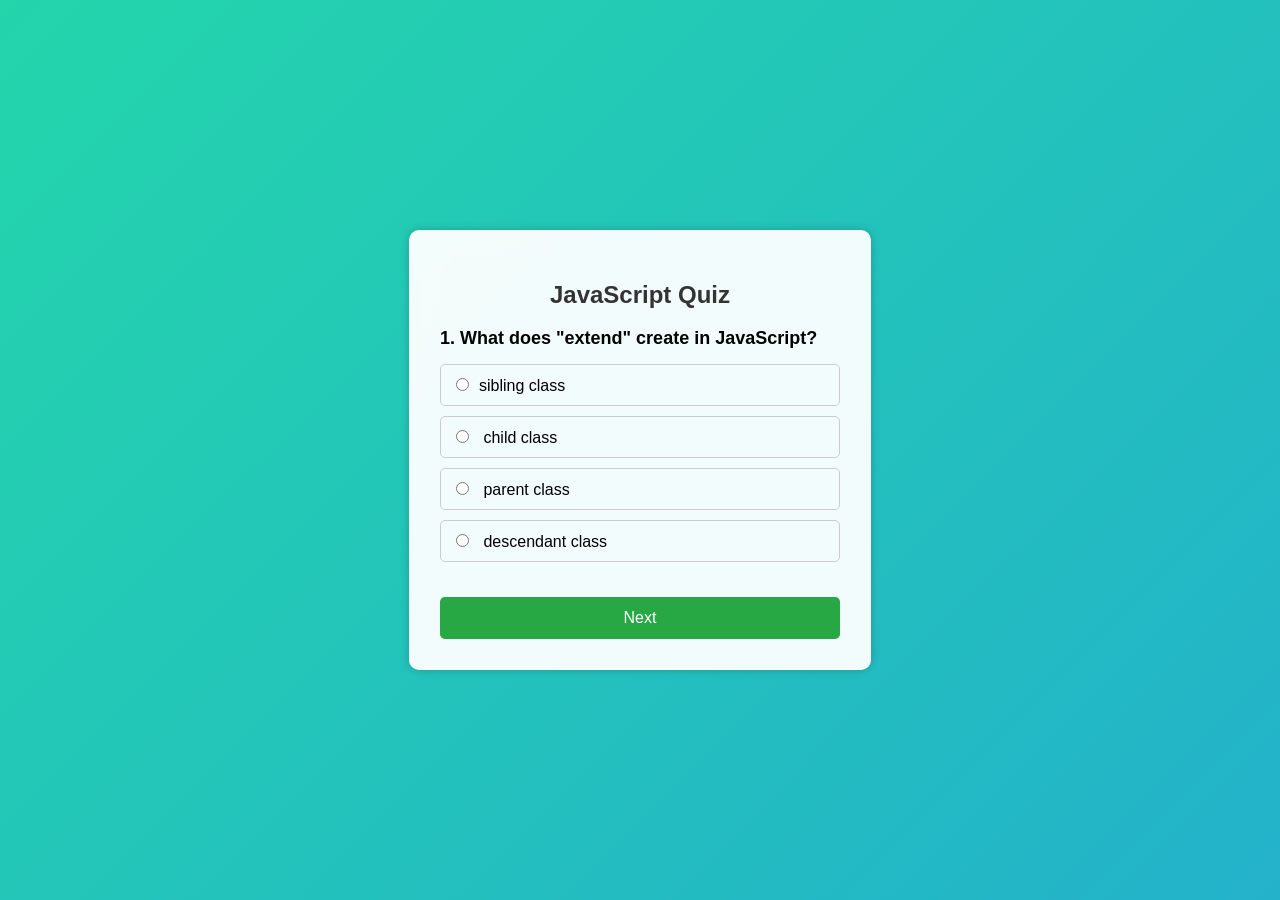
<file: index.html>
<!DOCTYPE html>
<html lang="en">
<head>
<meta charset="UTF-8">
<meta name="viewport" content="width=device-width, initial-scale=1.0">
<title>Quiz App for final javascript quiz</title>

<style>
/* Beautiful animated gradient background */
body {
    font-family: Arial, sans-serif;
    background: linear-gradient(-45deg, #ee7752, #e73c7e, #23a6d5, #23d5ab);
    background-size: 400% 400%;
    animation: gradient 15s ease infinite;
    display: flex;
    justify-content: center;
    align-items: center;
    min-height: 100vh;
    margin: 0;
}

@keyframes gradient {
    0% {
        background-position: 0% 50%;
    }
    50% {
        background-position: 100% 50%;
    }
    100% {
        background-position: 0% 50%;
    }
}

.container {
    background: white;
    padding: 30px;
    border-radius: 10px;
    width: 400px;
    box-shadow: 0 0 10px rgba(0,0,0,0.2);
    /* Glassmorphism effect */
    backdrop-filter: blur(10px);
    background: rgba(255, 255, 255, 0.95);
    border: 1px solid rgba(255, 255, 255, 0.3);
}

h2 {
    text-align: center;
    color: #333;
}

.question {
    display: none;
    margin-bottom: 20px;
}

.question.active {
    display: block;
}

.question h3 {
    font-size: 18px;
    margin-bottom: 15px;
}

label {
    display: block;
    margin: 10px 0;
    padding: 10px;
    border: 1px solid #ccc;
    border-radius: 5px;
    cursor: pointer;
    transition: background 0.3s;
}

label:hover {
    background: #f9f9f9;
}

label input {
    margin-right: 10px;
}

label.selected {
    background: #e6f2ff;
    border-color: #007bff;
}

button {
    width: 100%;
    padding: 12px;
    background-color: #28a745;
    color: white;
    border: none;
    border-radius: 5px;
    font-size: 16px;
    cursor: pointer;
    margin-top: 15px;
}

button:hover {
    background-color: #218838;
}

.result {
    display: none;
    text-align: center;
}

.result h3 {
    color: #28a745;
}

#score {
    font-size: 24px;
    font-weight: bold;
    color: #007bff;
}
</style>
</head>
<body>

<div class="container">
    <h2>JavaScript Quiz</h2>
    
    <form id="quizForm">
        <!-- Question 1 -->
        <div class="question active" id="q1">
            <h3>1. What does "extend" create in JavaScript?</h3>
            <label onclick="selectOption(this)">
                <input type="radio" name="q1" value="a">sibling class
            </label>
            <label onclick="selectOption(this)">
                <input type="radio" name="q1" value="b"> child class
            </label>
            <label onclick="selectOption(this)">
                <input type="radio" name="q1" value="c"> parent class
            </label>
            <label onclick="selectOption(this)">
                <input type="radio" name="q1" value="d"> descendant class
            </label>
        </div>

        <!-- Question 2 -->
        <div class="question" id="q2">
            <h3>2. What is the Set method?</h3>
            <label onclick="selectOption(this)">
                <input type="radio" name="q2" value="a">remove duplicate values from an array
            </label>
            <label onclick="selectOption(this)">
                <input type="radio" name="q2" value="b"> sort an array in ascending order
            </label>
            <label onclick="selectOption(this)">
                <input type="radio" name="q2" value="c"> store unique values of any type, whether primitive values or object references
            </label>
            <label onclick="selectOption(this)">
                <input type="radio" name="q2" value="d"> create new array
            </label>
        </div>

        <!-- Question 3 -->
        <div class="question" id="q3">
            <h3>3. What is JavaScript call?</h3>
            <label onclick="selectOption(this)">
                <input type="radio" name="q3" value="a"> single-threaded language
            </label>
            <label onclick="selectOption(this)">
                <input type="radio" name="q3" value="b"> multi-threaded language
            </label>
            <label onclick="selectOption(this)">
                <input type="radio" name="q3" value="c"> synchronous language
            </label>
            <label onclick="selectOption(this)">
                <input type="radio" name="q3" value="d"> asynchronous language
            </label>
        </div>

        <!-- Question 4 -->
        <div class="question" id="q4">
            <h3>4. What does array.every() return?</h3>
            <label onclick="selectOption(this)">
                <input type="radio" name="q4" value="a"> whether at least one element in the array passes the test implemented by the provided function
            </label>
            <label onclick="selectOption(this)">
                <input type="radio" name="q4" value="b"> whether all elements in the array pass the test implemented by the provided function
            </label>
            <label onclick="selectOption(this)">
                <input type="radio" name="q4" value="c"> the first element in the array that satisfies the provided testing function
            </label>
            <label onclick="selectOption(this)">
                <input type="radio" name="q4" value="d"> a new array with all elements that pass the test implemented by the provided function
            </label>
        </div>

        <!-- Question 5 -->
        <div class="question" id="q5">
            <h3>5. What is Temporal dead zone?</h3>
            <label onclick="selectOption(this)">
                <input type="radio" name="q5" value="a"> a behavior in JavaScript where variables declared with let and const are not accessible before they are initialized
            </label>
            <label onclick="selectOption(this)">
                <input type="radio" name="q5" value="b"> a feature that allows variables to be hoisted to the top of their scope
            </label>
            <label onclick="selectOption(this)">
                <input type="radio" name="q5" value="c"> a period during which variables declared with var are not accessible before they are initialized
            </label>
            <label onclick="selectOption(this)">
                <input type="radio" name="q5" value="d"> a concept that describes the scope of variables in JavaScript
            </label>
        </div>
        
        <!-- Question 6 -->
        <div class="question" id="q6">
            <h3>6. What is the purpose of the 'this' keyword in JavaScript?</h3>
            <label onclick="selectOption(this)">
                <input type="radio" name="q6" value="a"> It refers to the global object
            </label>
            <label onclick="selectOption(this)">
                <input type="radio" name="q6" value="b"> It refers to the object that owns the function
            </label>
            <label onclick="selectOption(this)">
                <input type="radio" name="q6" value="c"> It refers to the array that the function is called on
            </label>
            <label onclick="selectOption(this)">
                <input type="radio" name="q6" value="d"> It refers to the function itself
            </label>
        </div>
        
        <!-- Question 7 -->
        <div class="question" id="q7">
            <h3>7. What is a Higher-order function?</h3>
            <label onclick="selectOption(this)">
                <input type="radio" name="q7" value="a"> a function that takes another function as an argument or returns a function as its result
            </label>
            <label onclick="selectOption(this)">
                <input type="radio" name="q7" value="b"> makes it possible to treat functions as first-class citizens
            </label>
            <label onclick="selectOption(this)">
                <input type="radio" name="q7" value="c"> a function that takes another function as an argument
            </label>
            <label onclick="selectOption(this)">
                <input type="radio" name="q7" value="d"> a function that returns a function as its result
            </label>
        </div>
        
        <!-- Question 8 -->
        <div class="question" id="q8">
            <h3>8. What has higher priority in JavaScript?</h3>
            <label onclick="selectOption(this)">
                <input type="radio" name="q8" value="a"> function declaration
            </label>
            <label onclick="selectOption(this)">
                <input type="radio" name="q8" value="b"> macro task queue
            </label>
            <label onclick="selectOption(this)">
                <input type="radio" name="q8" value="c"> microtask queue
            </label>
            <label onclick="selectOption(this)">
                <input type="radio" name="q8" value="d"> callback queue
            </label>
        </div>
        
        <!-- Question 9 -->
        <div class="question" id="q9">
            <h3>9. What is NaN === NaN?</h3>
            <label onclick="selectOption(this)">
                <input type="radio" name="q9" value="a"> false
            </label>
            <label onclick="selectOption(this)">
                <input type="radio" name="q9" value="b"> true
            </label>
            <label onclick="selectOption(this)">
                <input type="radio" name="q9" value="c"> NaN is not equal to itself, so the expression evaluates to false
            </label>
            <label onclick="selectOption(this)">
                <input type="radio" name="q9" value="d"> NaN is equal to itself, so the expression evaluates to true
            </label>
        </div>
        
        <!-- Question 10 -->
        <div class="question" id="q10">
            <h3>10. What is the purpose of 'use strict' directive?</h3>
            <label onclick="selectOption(this)">
                <input type="radio" name="q10" value="a"> It enables strict mode, which helps catch common coding mistakes
            </label>
            <label onclick="selectOption(this)">
                <input type="radio" name="q10" value="b"> It allows the use of undeclared variables
            </label>
            <label onclick="selectOption(this)">
                <input type="radio" name="q10" value="c"> It enables a more lenient parsing of JavaScript code
            </label>
            <label onclick="selectOption(this)">
                <input type="radio" name="q10" value="d"> It allows the use of reserved keywords as variable names
            </label>
        </div>
        
        <!-- Question 11 -->
        <div class="question" id="q11">
            <h3>11. What is a closure in JavaScript?</h3>
            <label onclick="selectOption(this)">
                <input type="radio" name="q11" value="a"> A function that has no access to variables
            </label>
            <label onclick="selectOption(this)">
                <input type="radio" name="q11" value="b"> A function that remembers variables from its parent scope
            </label>
            <label onclick="selectOption(this)">
                <input type="radio" name="q11" value="c"> A type of loop in JavaScript
            </label>
            <label onclick="selectOption(this)">
                <input type="radio" name="q11" value="d"> A method to create classes
            </label>
        </div>

        <!-- Question 12 -->
        <div class="question" id="q12">
            <h3>12. What does Promise.resolve() do?</h3>
            <label onclick="selectOption(this)">
                <input type="radio" name="q12" value="a"> Creates a promise that rejects immediately
            </label>
            <label onclick="selectOption(this)">
                <input type="radio" name="q12" value="b"> Creates a promise that resolves successfully with a given value
            </label>
            <label onclick="selectOption(this)">
                <input type="radio" name="q12" value="c"> Cancels a promise
            </label>
            <label onclick="selectOption(this)">
                <input type="radio" name="q12" value="d"> Converts a string to a promise
            </label>
        </div>

        <!-- Question 13 -->
        <div class="question" id="q13">
            <h3>13. What is the difference between == and ===?</h3>
            <label onclick="selectOption(this)">
                <input type="radio" name="q13" value="a"> == checks only type, === checks only value
            </label>
            <label onclick="selectOption(this)">
                <input type="radio" name="q13" value="b"> == performs type coercion, === checks both type and value strictly
            </label>
            <label onclick="selectOption(this)">
                <input type="radio" name="q13" value="c"> There is no difference
            </label>
            <label onclick="selectOption(this)">
                <input type="radio" name="q13" value="d"> === is older than ==
            </label>
        </div>

        <!-- Question 14 -->
        <div class="question" id="q14">
            <h3>14. What is async/await used for?</h3>
            <label onclick="selectOption(this)">
                <input type="radio" name="q14" value="a"> Creating synchronous code only
            </label>
            <label onclick="selectOption(this)">
                <input type="radio" name="q14" value="b"> Writing asynchronous code that looks synchronous
            </label>
            <label onclick="selectOption(this)">
                <input type="radio" name="q14" value="c"> Defining class methods
            </label>
            <label onclick="selectOption(this)">
                <input type="radio" name="q14" value="d"> Handling CSS animations
            </label>
        </div>

        <!-- Question 15 -->
        <div class="question" id="q15">
            <h3>15. What does the spread operator (...) do?</h3>
            <label onclick="selectOption(this)">
                <input type="radio" name="q15" value="a"> Concatenates strings only
            </label>
            <label onclick="selectOption(this)">
                <input type="radio" name="q15" value="b"> Copies elements from arrays or properties from objects
            </label>
            <label onclick="selectOption(this)">
                <input type="radio" name="q15" value="c"> Deletes array elements
            </label>
            <label onclick="selectOption(this)">
                <input type="radio" name="q15" value="d"> Creates a new function
            </label>
        </div>

        <!-- Question 16 -->
        <div class="question" id="q16">
            <h3>16. What is hoisting in JavaScript?</h3>
            <label onclick="selectOption(this)">
                <input type="radio" name="q16" value="a"> Moving variable and function declarations to the top of their scope
            </label>
            <label onclick="selectOption(this)">
                <input type="radio" name="q16" value="b"> A method to sort arrays
            </label>
            <label onclick="selectOption(this)">
                <input type="radio" name="q16" value="c"> Creating CSS layouts
            </label>
            <label onclick="selectOption(this)">
                <input type="radio" name="q16" value="d"> Deleting variables from memory
            </label>
        </div>

        <!-- Question 17 -->
        <div class="question" id="q17">
            <h3>17. What is the purpose of map() method?</h3>
            <label onclick="selectOption(this)">
                <input type="radio" name="q17" value="a"> Filters array elements
            </label>
            <label onclick="selectOption(this)">
                <input type="radio" name="q17" value="b"> Creates a new array by transforming each element
            </label>
            <label onclick="selectOption(this)">
                <input type="radio" name="q17" value="c"> Reduces array to a single value
            </label>
            <label onclick="selectOption(this)">
                <input type="radio" name="q17" value="d"> Sorts an array
            </label>
        </div>
        <!-- Question 18 -->
        <div class="question" id="q18">
            <h3>18. What is the event loop in JavaScript?</h3>
            <label onclick="selectOption(this)">
                <input type="radio" name="q18" value="a"> A loop that runs CSS animations
            </label>
            <label onclick="selectOption(this)">
                <input type="radio" name="q18" value="b"> Mechanism that handles asynchronous callbacks
            </label>
            <label onclick="selectOption(this)">
                <input type="radio" name="q18" value="c"> A type of for loop
            </label>
            <label onclick="selectOption(this)">
                <input type="radio" name="q18" value="d"> Database query mechanism
            </label>
        </div>

        <!-- Question 19 -->
        <div class="question" id="q19">
            <h3>19. What does destructuring allow you to do?</h3>
            <label onclick="selectOption(this)">
                <input type="radio" name="q19" value="a"> Delete objects from memory
            </label>
            <label onclick="selectOption(this)">
                <input type="radio" name="q19" value="b"> Extract values from arrays/objects into variables easily
            </label>
            <label onclick="selectOption(this)">
                <input type="radio" name="q19" value="c"> Create infinite loops
            </label>
            <label onclick="selectOption(this)">
                <input type="radio" name="q19" value="d"> Hide CSS elements
            </label>
        </div>

        <!-- Question 20 -->
        <div class="question" id="q20">
            <h3>20. What is the rest operator (...) in function parameters?</h3>
            <label onclick="selectOption(this)">
                <input type="radio" name="q20" value="a"> Collects multiple arguments into an array
            </label>
            <label onclick="selectOption(this)">
                <input type="radio" name="q20" value="b"> Deletes function parameters
            </label>
            <label onclick="selectOption(this)">
                <input type="radio" name="q20" value="c"> Makes a function return multiple values
            </label>
            <label onclick="selectOption(this)">
                <input type="radio" name="q20" value="d"> Stops function execution
            </label>
        </div>

        <button type="button" onclick="nextQuestion()">Next</button>
    </form>

    <div class="result" id="result">
        <h3>Quiz Completed!</h3>
        <p>Your Score:</p>
        <div id="score">0 / 20</div>
        <p id="message"></p>
        <button onclick="restartQuiz()">Try Again</button>
    </div>
</div>

<script>
const answers = {
    q1: "b",
    q2: "c",
    q3: "a",
    q4: "b",
    q5: "a",
    q6: "b",
    q7: "a",
    q8: "c",
    q9: "a",
    q10: "a",
    q11: "b",
    q12: "b",
    q13: "b",
    q14: "b",
    q15: "b",
    q16: "a",
    q17: "b",
    q18: "b",
    q19: "b",
    q20: "a"
};

let currentQuestion = 1;
const totalQuestions = 20;

function selectOption(label) {
    const currentDiv = document.getElementById("q" + currentQuestion);
    const labels = currentDiv.querySelectorAll("label");
    labels.forEach(l => l.classList.remove("selected"));
    label.classList.add("selected");
}

function nextQuestion() {
    const currentDiv = document.getElementById("q" + currentQuestion);
    const selectedOption = currentDiv.querySelector("input:checked");
    
    if (!selectedOption) {
        alert("Please select an answer!");
        return;
    }
    
    if (currentQuestion === totalQuestions) {
        submitQuiz();
        return;
    }
    
    currentDiv.classList.remove("active");
    currentQuestion++;
    document.getElementById("q" + currentQuestion).classList.add("active");
    
    if (currentQuestion === totalQuestions) {
        document.querySelector("button").textContent = "Submit";
    }
}

function submitQuiz() {
    let score = 0;
    
    for (let i = 1; i <= totalQuestions; i++) {
        const questionDiv = document.getElementById("q" + i);
        const selectedOption = questionDiv.querySelector("input:checked");
        
        if (selectedOption && selectedOption.value === answers["q" + i]) {
            score++;
        }
    }

    document.getElementById("quizForm").style.display = "none";
    document.getElementById("result").style.display = "block";
    document.getElementById("score").textContent = score + " / 20";

    const message = document.getElementById("message");
    if (score === 20) {
        message.textContent = "Excellent! 🎉";
    } else if (score >= 14) {
        message.textContent = "Good! 👍";
    } else {
        message.textContent = "Keep practicing! 💪";
    }
}

function restartQuiz() {
    currentQuestion = 1;
    document.getElementById("quizForm").reset();
    
    document.querySelectorAll(".question").forEach((q, index) => {
        q.classList.remove("active");
        if (index === 0) q.classList.add("active");
    });
    
    document.getElementById("quizForm").style.display = "block";
    document.getElementById("result").style.display = "none";
    document.querySelector("button").textContent = "Next";
}
</script>

</body>
</html>
</file>
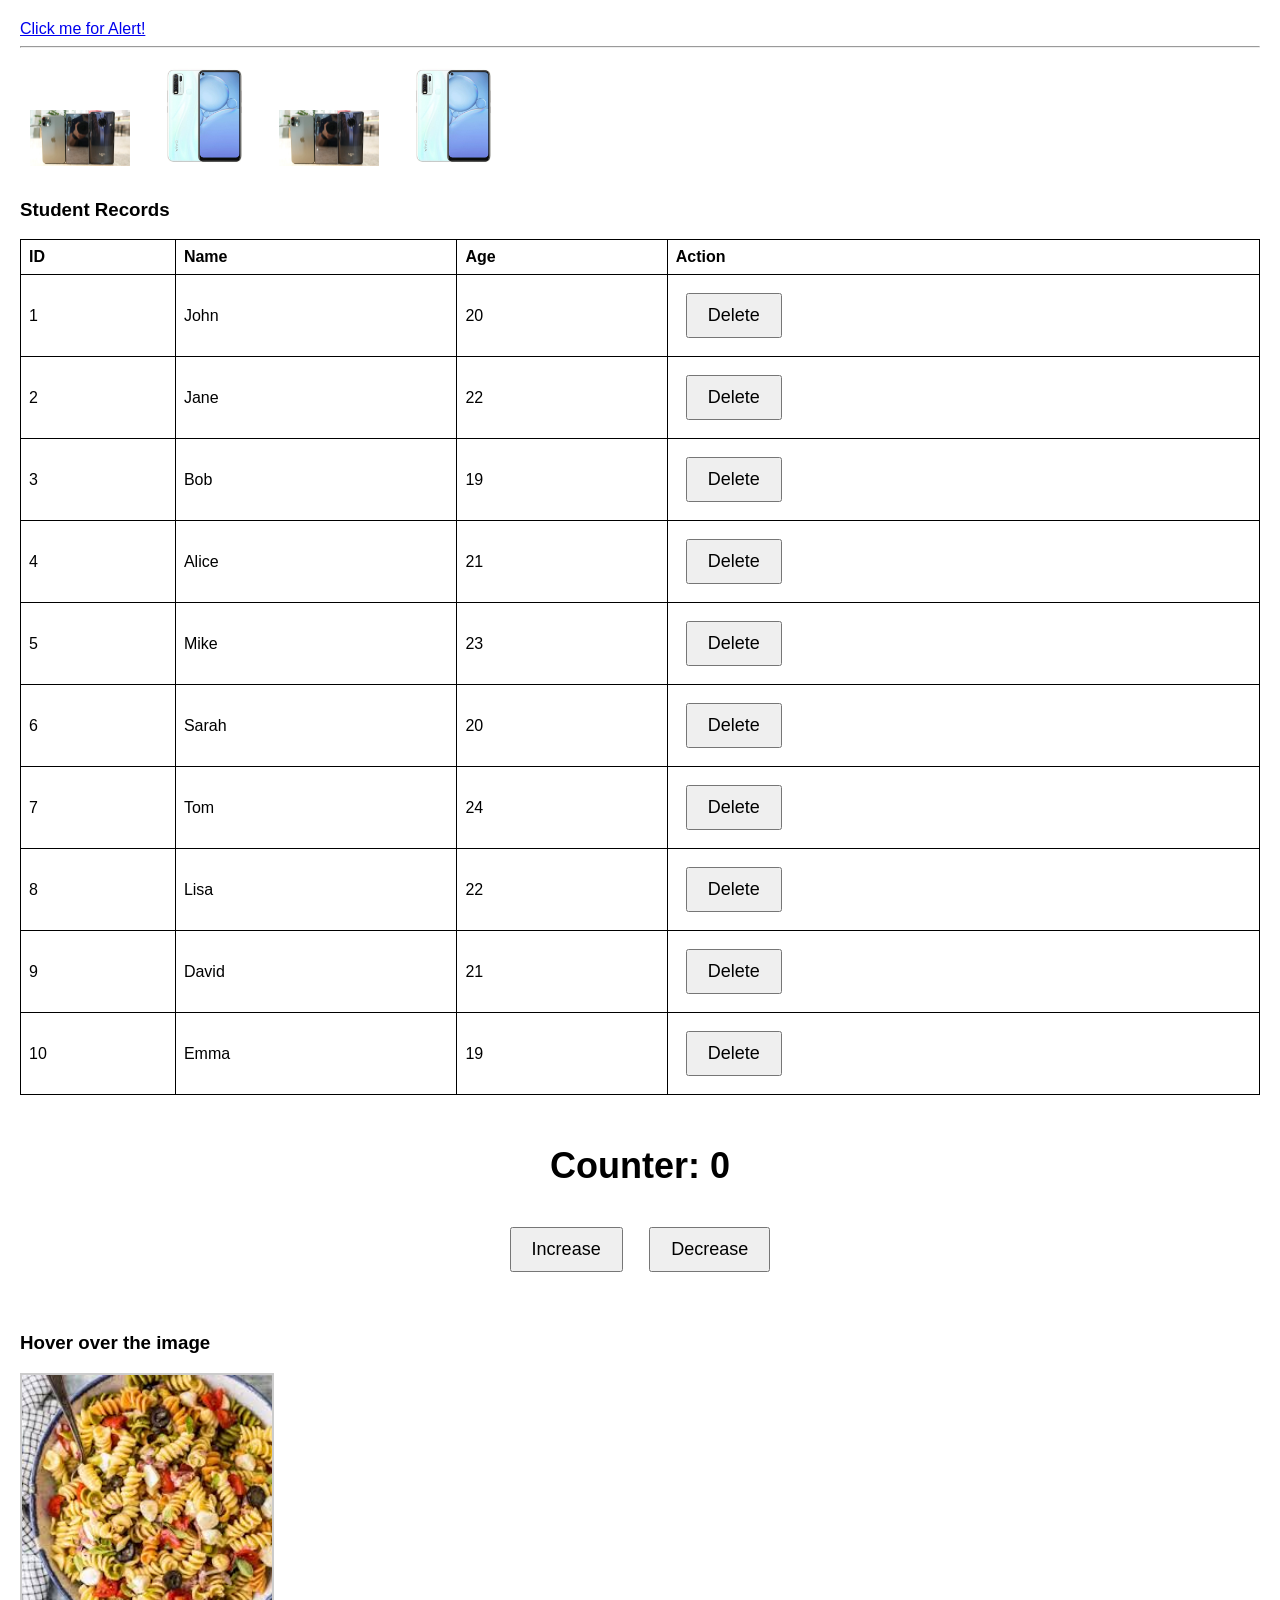
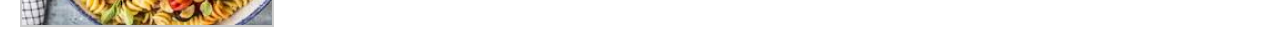
<file: chap 43 to 48.html>
<!DOCTYPE html>
<html lang="en">
<head>
  <meta charset="UTF-8" />
  <meta name="viewport" content="width=device-width, initial-scale=1" />
  <title>javascript Assignment 43 to 48 chapter</title>
  <style>
    body {
      font-family: Arial, sans-serif;
      margin: 20px;
    }
    /* 2 question */
   .mobile-img {
            width: 100px;
            margin: 10px;
            cursor: pointer;
    }
      /* 3 question */
        table { border-collapse: collapse; width: 100%; }
        th, td { border: 1px solid black; padding: 8px; text-align: left; }
        /* 4 question */
     .counter-container { text-align: center; font-size: 24px; margin: 50px; }



        button { padding: 10px 20px; font-size: 18px; margin: 10px; }
  </style>
</head>



<!-- 1. Show an alert box on click on a link.

2. Display some Mobile images in browser. On click on an image Show the message in alert to user.

3. Display 10 student records in a table and each row should contain a delete button. If you click on a button to delete a record, the entire row should be deleted.

4. Display an image in browser. Change the picture on mouseover and set the first picture on mouseout.

5. Show a counter in browser. Counter should increase on click on increase button and decrease on click on decrease button. And show updated counter value in browser. -->
<body>
  <!-- // 1. Alert on link click -->

        <a href="#" id="myLink">Click me for Alert!</a>

    <script>
        var link = document.getElementById('myLink');
        link.onclick = function() {
            alert('Hello! You clicked the link!');
            return false; // Prevent default link behavior
        };
    </script>

    <hr />

    



     
    <!-- <h2>Mobile Phone lookup</h2> --> 

    <img src="0x0.webp" 
         alt="iPhone 3G" class="mobile-img" onclick="showAlert('You clicked on iPhone 3G')" />
         
    <img src="b36a88525be8a6a100f298b50358aaf3.jpg" 
         alt="Samsung S7 Edge" class="mobile-img" onclick="showAlert('You clicked on Samsung S7 Edge')" />
         
    <img src="0x0.webp" 
         alt="Nokia 5230" class="mobile-img" onclick="showAlert('You clicked on Nokia 5230')" />
    <img src="b36a88525be8a6a100f298b50358aaf3.jpg" 
         alt="Huawei Ascend" class="mobile-img" onclick="showAlert('You clicked on Huawei Ascend')" />

    <script>
        function showAlert(message) {
            alert(message);
        }
    </script>


  <!-- 3. Table with 10 students and delete button -->
       <h3>Student Records</h3>
    <table id="studentTable">
        <tr>
            <th>ID</th>
            <th>Name</th>
            <th>Age</th>
            <th>Action</th>
        </tr>
        <tr>
            <td>1</td><td>John</td><td>20</td><td><button class="deleteBtn">Delete</button></td>
        </tr>
        <tr>
            <td>2</td><td>Jane</td><td>22</td><td><button class="deleteBtn">Delete</button></td>
        </tr>
        <tr>
            <td>3</td><td>Bob</td><td>19</td><td><button class="deleteBtn">Delete</button></td>
        </tr>
        <tr>
            <td>4</td><td>Alice</td><td>21</td><td><button class="deleteBtn">Delete</button></td>
        </tr>
        <tr>
            <td>5</td><td>Mike</td><td>23</td><td><button class="deleteBtn">Delete</button></td>
        </tr>
        <tr>
            <td>6</td><td>Sarah</td><td>20</td><td><button class="deleteBtn">Delete</button></td>
        </tr>
        <tr>
            <td>7</td><td>Tom</td><td>24</td><td><button class="deleteBtn">Delete</button></td>
        </tr>
        <tr>
            <td>8</td><td>Lisa</td><td>22</td><td><button class="deleteBtn">Delete</button></td>
        </tr>
        <tr>
            <td>9</td><td>David</td><td>21</td><td><button class="deleteBtn">Delete</button></td>
        </tr>
        <tr>
            <td>10</td><td>Emma</td><td>19</td><td><button class="deleteBtn">Delete</button></td>
        </tr>
    </table>

    <script>
        var deleteButtons = document.getElementsByClassName('deleteBtn');
        for(var i = 0; i < deleteButtons.length; i++) {
            deleteButtons[i].onclick = function() {
                if(confirm('Are you sure you want to delete this record?')) {
                    var row = this.parentNode.parentNode;
                    row.parentNode.removeChild(row);
                }
            };
        }
</script>


    <!--  4. Counter with increase and decrease buttons -->
      
        <div class="counter-container">
        <h2>Counter: <span id="counterValue">0</span></h2>
        <button id="increaseBtn">Increase</button>
        <button id="decreaseBtn">Decrease</button>
    </div>

    <script>
        var counterValue = 0;
        var counterDisplay = document.getElementById('counterValue');
        var increaseBtn = document.getElementById('increaseBtn');
        var decreaseBtn = document.getElementById('decreaseBtn');

        increaseBtn.onclick = function() {
            counterValue++;
            counterDisplay.innerHTML = counterValue;
        };

        decreaseBtn.onclick = function() {
            counterValue--;
            counterDisplay.innerHTML = counterValue;
        };
    </script>
    <!-- // 5. Image hover to change source -->
        <h3>Hover over the image</h3>
    <img id="hoverImg" src="./italianpasta.jpeg" alt="Hover Image" width="250px" height="250px"
         style="cursor:pointer; border:2px solid #ccc;">

    <script>
        var img = document.getElementById('hoverImg');
        var originalSrc = img.src;
        
        img.onmouseover = function() {
            img.src = './cheeseburger.jpeg';  // ✅ Shows Italian Pasta on hover
        };
        
        img.onmouseout = function() {
            img.src = './salaad.jpeg';          // ✅ Shows Cakes when mouse leaves
        };
    </script>


</body>
</html>
</file>
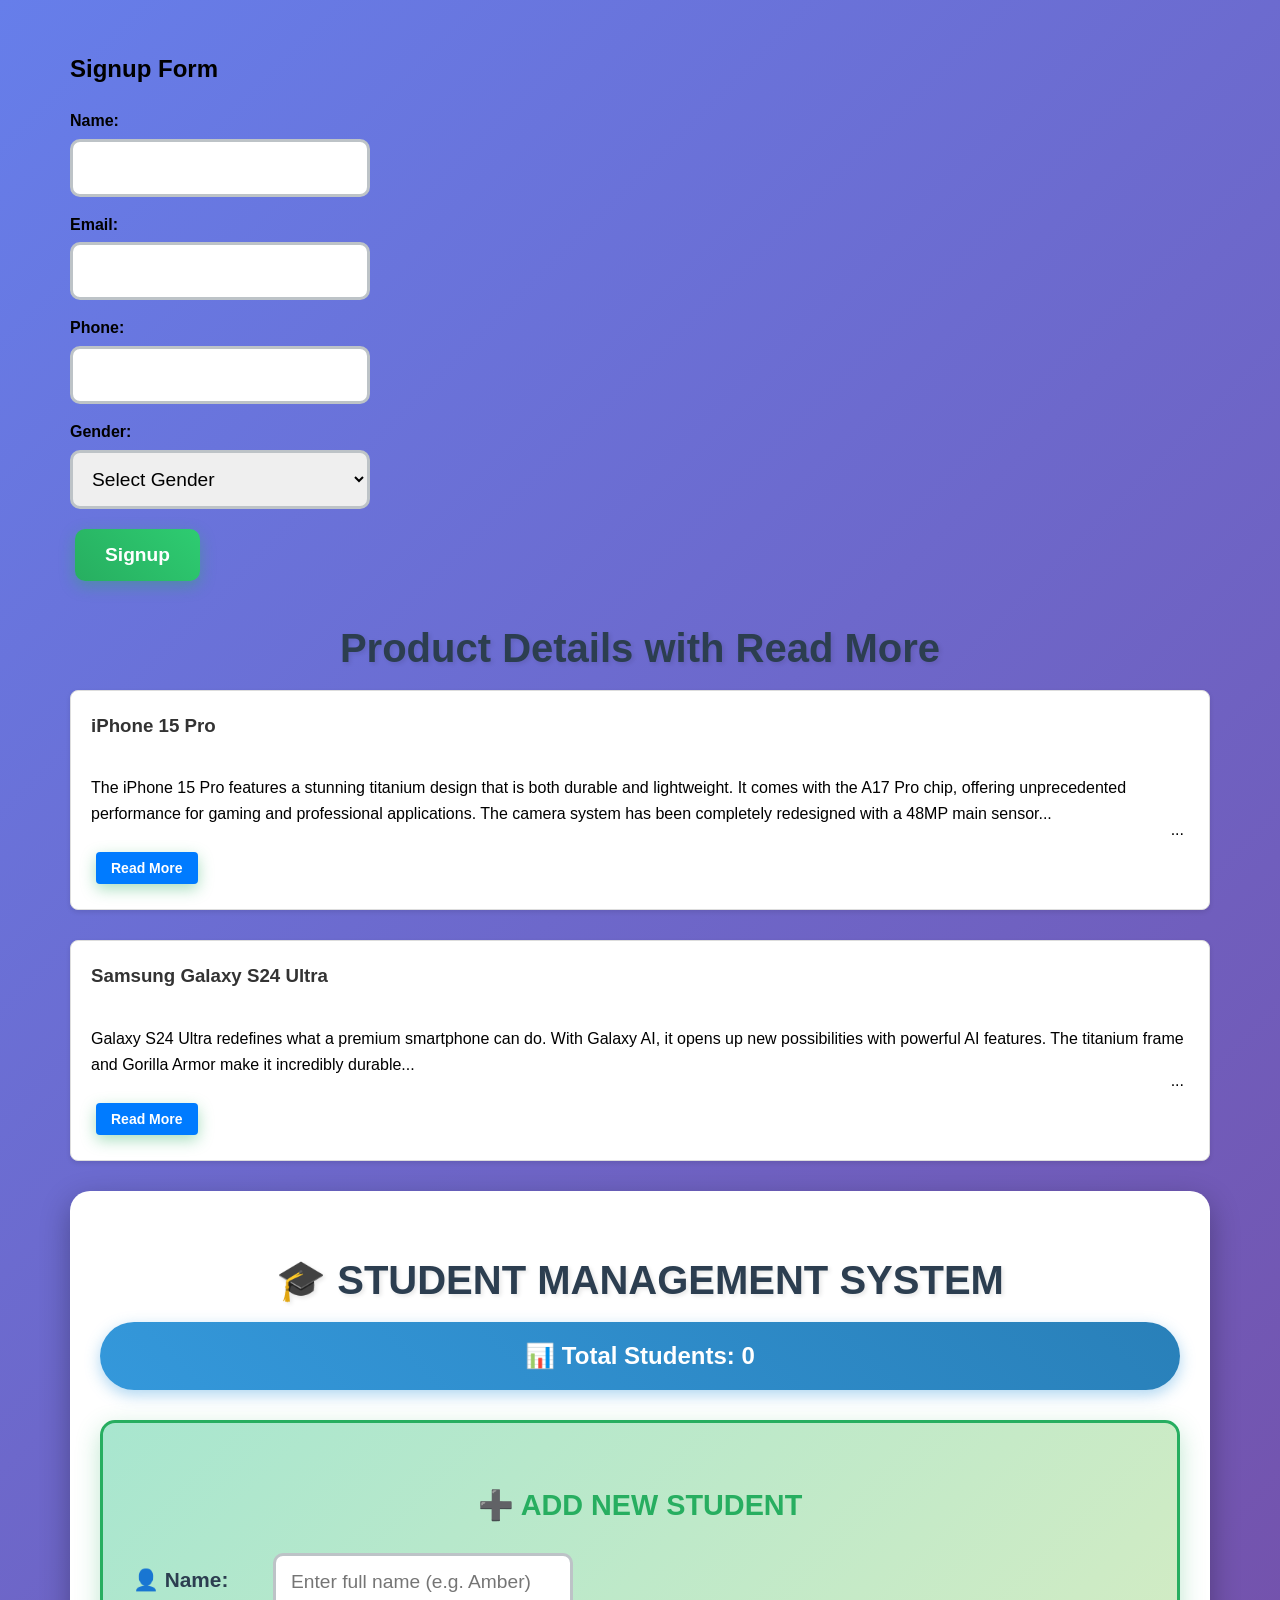
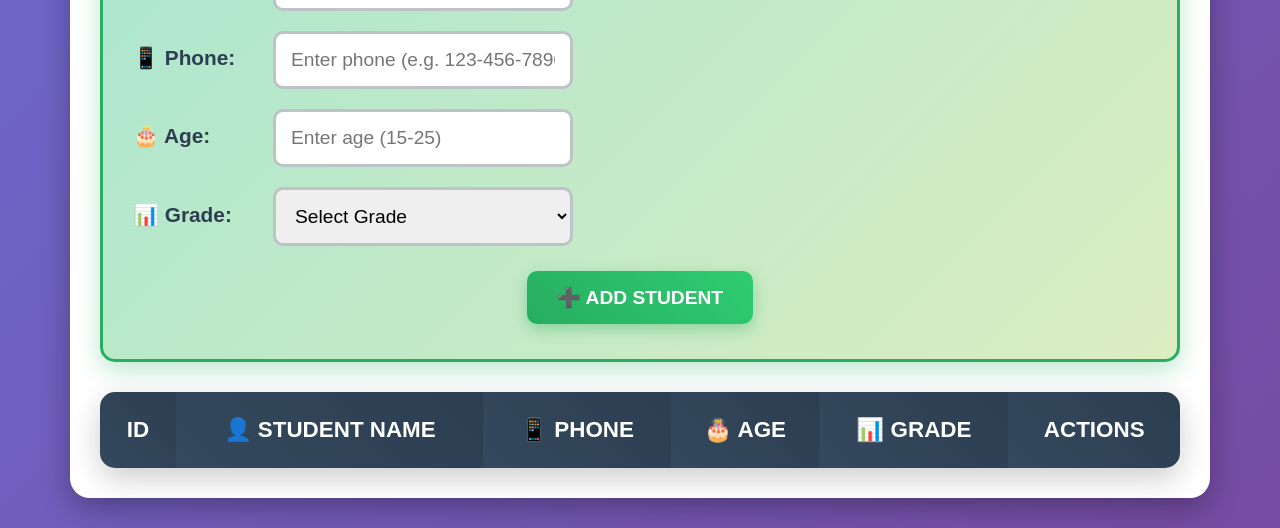
<file: chap 49to 52.html>
<!DOCTYPE html>
<html lang="en">
<head>
    <meta charset="UTF-8">
    <meta name="viewport" content="width=device-width, initial-scale=1.0">
    <title>Assignment 49 to 52 chapter</title>
        <style>
        /* 1 question */
        body { font-family: Arial; max-width: 600px; margin: 50px auto; padding: 20px; }
        .form-group { margin-bottom: 15px; }
        label { display: block; margin-bottom: 5px; font-weight: bold; }
        input, select { width: 100%; padding: 8px; border: 1px solid #ddd; border-radius: 4px; }
        button { background: #007bff; color: white; padding: 10px 20px; border: none; border-radius: 4px; cursor: pointer; }
        button:hover { background: #0056b3; }
        #dataDisplay { margin-top: 30px; }
        .user-card { border: 1px solid #ddd; padding: 15px; margin-bottom: 10px; border-radius: 5px; background: #f9f9f9; }

        /* question 2 */
         body { font-family: Arial; max-width: 800px; margin: 50px auto; padding: 20px; line-height: 1.6; }
        .item { border: 1px solid #ddd; margin-bottom: 30px; padding: 20px; border-radius: 8px; background: #fff; box-shadow: 0 2px 5px rgba(0,0,0,0.1); }
        .item h3 { color: #333; margin-top: 0; }
        .short-content { max-height: 100px; overflow: hidden; position: relative; }
        .full-content { display: none; }
        .read-more-btn { 
            background: #007bff; color: white; border: none; padding: 8px 15px; 
            border-radius: 4px; cursor: pointer; font-size: 14px; margin-top: 10px;
        }
        .read-more-btn:hover { background: #0056b3; }
        .dots { position: absolute; bottom: 0; right: 0; background: white; padding: 0 5px; }
        /*  question 3 */
                * { box-sizing: border-box; }
        body { 
            font-family: 'Segoe UI', Arial, sans-serif; 
            max-width: 1200px; 
            margin: 0 auto; 
            padding: 30px; 
            background: linear-gradient(135deg, #667eea 0%, #764ba2 100%);
            min-height: 100vh;
        }
        .container { background: white; border-radius: 20px; box-shadow: 0 10px 30px rgba(0,0,0,0.3); padding: 30px; }
        h1 { 
            text-align: center; 
            color: #2c3e50; 
            font-size: 2.5em; 
            margin-bottom: 10px;
            text-shadow: 2px 2px 4px rgba(0,0,0,0.1);
        }
        .counter { 
            text-align: center; 
            background: linear-gradient(45deg, #3498db, #2980b9); 
            color: white; 
            padding: 15px 30px; 
            border-radius: 50px; 
            font-size: 1.5em; 
            font-weight: bold;
            margin-bottom: 30px;
            box-shadow: 0 5px 15px rgba(52,152,219,0.4);
        }
        
        /* FORMS */
        .form-container { 
            background: linear-gradient(135deg, #a8e6cf, #dcedc1); 
            padding: 30px; 
            border-radius: 15px; 
            margin-bottom: 30px; 
            border: 3px solid #27ae60;
            box-shadow: 0 8px 25px rgba(39,174,96,0.3);
        }
        .form-row { 
            display: flex; 
            align-items: center; 
            margin-bottom: 20px; 
            gap: 20px; 
        }
        .form-row label { 
            min-width: 120px; 
            font-weight: bold; 
            font-size: 1.3em; 
            color: #2c3e50;
        }
        input, select { 
            padding: 15px; 
            border: 3px solid #bdc3c7; 
            border-radius: 10px; 
            font-size: 1.2em; 
            width: 300px;
            transition: all 0.3s;
        }
        input:focus, select:focus { 
            border-color: #3498db; 
            box-shadow: 0 0 15px rgba(52,152,219,0.3);
            outline: none;
        }
        
        /* BUTTONS */
        button { 
            background: linear-gradient(45deg, #27ae60, #2ecc71); 
            color: white; 
            border: none; 
            padding: 15px 30px; 
            border-radius: 10px; 
            cursor: pointer; 
            font-size: 1.2em; 
            font-weight: bold;
            margin: 5px;
            transition: all 0.3s;
            box-shadow: 0 5px 15px rgba(39,174,96,0.4);
        }
        button:hover { transform: translateY(-2px); box-shadow: 0 8px 25px rgba(39,174,96,0.6); }
        .delete-btn { 
            background: linear-gradient(45deg, #e74c3c, #c0392b) !important; 
            box-shadow: 0 5px 15px rgba(231,76,60,0.4) !important;
        }
        .delete-btn:hover { box-shadow: 0 8px 25px rgba(231,76,60,0.6) !important; }
        .edit-btn { 
            background: linear-gradient(45deg, #f39c12, #e67e22) !important; 
            color: white !important;
            box-shadow: 0 5px 15px rgba(243,156,18,0.4) !important;
        }
        
        /* TABLE - BIG FONTS */
        table { 
            width: 100%; 
            border-collapse: collapse; 
            margin-top: 30px; 
            box-shadow: 0 10px 30px rgba(0,0,0,0.2);
            border-radius: 15px;
            overflow: hidden;
        }
        th { 
            background: linear-gradient(45deg, #34495e, #2c3e50); 
            color: white; 
            padding: 20px; 
            font-size: 1.4em; 
            font-weight: bold; 
            text-align: center;
        }
        td { 
            padding: 20px; 
            font-size: 1.3em; 
            font-weight: 500;
            text-align: center;
            border-bottom: 2px solid #ecf0f1;
        }
        tr:hover { 
            background: linear-gradient(45deg, #3498db, #2980b9); 
            color: white;
            transform: scale(1.02);
            transition: all 0.3s;
        }
        tr:nth-child(even) { background: #f8f9fa; }
        
        /* GRADE BADGES */
        .grade-badge { 
            padding: 12px 25px; 
            border-radius: 25px; 
            font-weight: bold; 
            font-size: 1.2em;
            text-shadow: 1px 1px 2px rgba(0,0,0,0.3);
        }
        .grade-A { background: linear-gradient(45deg, #27ae60, #2ecc71); color: white; }
        .grade-B { background: linear-gradient(45deg, #3498db, #2980b9); color: white; }
        .grade-C { background: linear-gradient(45deg, #f39c12, #e67e22); color: white; }
        .grade-D { background: linear-gradient(45deg, #e74c3c, #c0392b); color: white; }
        
        /* EDIT FORM */
        .edit-form { 
            display: none; 
            background: linear-gradient(135deg, #fff3cd, #ffeaa7); 
            padding: 30px; 
            border-radius: 20px; 
            margin: 30px 0; 
            border: 4px solid #f39c12;
            box-shadow: 0 10px 40px rgba(243,156,18,0.4);
        }
        .edit-form h4 { 
            font-size: 2em; 
            color: #e67e22; 
            text-align: center;
            margin-bottom: 25px;
        }
        
        /* RESPONSIVE */
        @media (max-width: 768px) {
            .form-row { flex-direction: column; align-items: stretch; }
            input, select { width: 100%; }
            td, th { padding: 15px 10px; font-size: 1.1em; }
        }
     
    </style>
</head>
<body>

<!-- 1. Create a signup form and display form data in your web page on submission. -->

<!-- 2. Suppose in your webpage there is content area in which you have entered your item details, but user can only see some details on first look. When user clicks on “Read more” button, full detail of that particular item will be displayed. -->

<!-- 3. In previous assignment you have created a tabular data using JavaScript. Let’s modify that. Create a form which takes student’s details and show each student detail in a table. Each row of the table must contain a delete button and an edit button. On click on delete button entire row should be deleted. On click on edit button, a hidden form will appear with the values of that row. -->
     <h2>Signup Form</h2>
    <form id="signupForm">
        <div class="form-group">
            <label>Name:</label>
            <input type="text" id="name" required>
        </div>
        <div class="form-group">
            <label>Email:</label>
            <input type="email" id="email" required>
        </div>
        <div class="form-group">
            <label>Phone:</label>
            <input type="tel" id="phone" required>
        </div>
        <div class="form-group">
            <label>Gender:</label>
            <select id="gender" required>
                <option value="">Select Gender</option>
                <option value="Male">Male</option>
                <option value="Female">Female</option>
                <option value="Other">Other</option>
            </select>
        </div>
        <button type="submit">Signup</button>
    </form>

    <div id="dataDisplay"></div>

    <script>
        var signupForm = document.getElementById('signupForm');
        var dataDisplay = document.getElementById('dataDisplay');
        var userCounter = 0;

        signupForm.onsubmit = function(event) {
            event.preventDefault();
            
            var name = document.getElementById('name').value;
            var email = document.getElementById('email').value;
            var phone = document.getElementById('phone').value;
            var gender = document.getElementById('gender').value;
            
            userCounter++;
            
            var userData = {
                id: userCounter,
                name: name,
                email: email,
                phone: phone,
                gender: gender
            };
            
            displayUserData(userData);
            signupForm.reset();
        };
        
        function displayUserData(user) {
            var userCard = document.createElement('div');
            userCard.className = 'user-card';
            userCard.innerHTML = `
                <h4>User #${user.id}</h4>
                <p><strong>Name:</strong> ${user.name}</p>
                <p><strong>Email:</strong> ${user.email}</p>
                <p><strong>Phone:</strong> ${user.phone}</p>
                <p><strong>Gender:</strong> ${user.gender}</p>
            `;
            dataDisplay.insertBefore(userCard, dataDisplay.firstChild);
        }
    </script>

        <h1>Product Details with Read More</h1>
    
    <div class="item" id="item1">
        <h3>iPhone 15 Pro</h3>
        <div class="short-content" id="short1">
            <p>The iPhone 15 Pro features a stunning titanium design that is both durable and lightweight. It comes with the A17 Pro chip, offering unprecedented performance for gaming and professional applications. The camera system has been completely redesigned with a 48MP main sensor...</p>
            <span class="dots">...</span>
        </div>
        <div class="full-content" id="full1">
            <p>The iPhone 15 Pro features a stunning titanium design that is both durable and lightweight. It comes with the A17 Pro chip, offering unprecedented performance for gaming and professional applications. The camera system has been completely redesigned with a 48MP main sensor that captures incredible detail. The new Action Button replaces the traditional mute switch, giving you quick access to your favorite functions. USB-C port makes charging and data transfer faster than ever. Available in four titanium finishes: Black Titanium, White Titanium, Blue Titanium, and Natural Titanium. The display is a 6.1-inch Super Retina XDR with ProMotion technology and always-on display. Battery life is improved with up to 23 hours of video playback.</p>
        </div>
        <button class="read-more-btn" onclick="toggleContent(1)">Read More</button>
    </div>

    <div class="item" id="item2">
        <h3>Samsung Galaxy S24 Ultra</h3>
        <div class="short-content" id="short2">
            <p>Galaxy S24 Ultra redefines what a premium smartphone can do. With Galaxy AI, it opens up new possibilities with powerful AI features. The titanium frame and Gorilla Armor make it incredibly durable...</p>
            <span class="dots">...</span>
        </div>
        <div class="full-content" id="full2">
            <p>Galaxy S24 Ultra redefines what a premium smartphone can do. With Galaxy AI, it opens up new possibilities with powerful AI features. The titanium frame and Gorilla Armor make it incredibly durable. The 200MP main camera captures stunning photos in any lighting condition. S Pen is included for precise control and creativity. 6.8-inch Dynamic AMOLED 2X display with QHD+ resolution and 120Hz refresh rate. Powered by Snapdragon 8 Gen 3 for blazing fast performance. IP68 water and dust resistance. Available in Titanium Black, Gray, Violet, and Yellow. Battery capacity of 5000mAh with 45W fast charging support.</p>
        </div>
        <button class="read-more-btn" onclick="toggleContent(2)">Read More</button>
    </div>

    <script>
        var currentOpenItem = null;
        
        function toggleContent(itemId) {
            var shortContent = document.getElementById('short' + itemId);
            var fullContent = document.getElementById('full' + itemId);
            var button = event.target;
            
            // Close currently open item
            if (currentOpenItem && currentOpenItem !== itemId) {
                var prevShort = document.getElementById('short' + currentOpenItem);
                var prevFull = document.getElementById('full' + currentOpenItem);
                var prevButton = document.querySelector('#item' + currentOpenItem + ' .read-more-btn');
                
                prevShort.style.display = 'block';
                prevFull.style.display = 'none';
                prevButton.textContent = 'Read More';
            }
            
            // Toggle current item
            if (shortContent.style.display !== 'none') {
                // Show full content
                shortContent.style.display = 'none';
                fullContent.style.display = 'block';
                button.textContent = 'Read Less';
                currentOpenItem = itemId;
            } else {
                // Hide full content
                shortContent.style.display = 'block';
                fullContent.style.display = 'none';
                button.textContent = 'Read More';
                currentOpenItem = null;
            }
        }
    </script>
    <!-- question 3 code is in separate file for better readability and organization  -->
    <div class="container">
        <h1>🎓 STUDENT MANAGEMENT SYSTEM</h1>
        <div class="counter">
            📊 Total Students: <span id="studentCount">0</span>
        </div>
        
        <!-- ADD STUDENT FORM -->
        <div class="form-container">
            <h3 style="text-align: center; color: #27ae60; font-size: 1.8em; margin-bottom: 25px;">➕ ADD NEW STUDENT</h3>
            <form id="studentForm">
                <div class="form-row">
                    <label>👤 Name:</label>
                    <input type="text" id="name" placeholder="Enter full name (e.g. Amber)" required>
                </div>
                <div class="form-row">
                    <label>📱 Phone:</label>
                    <input type="text" id="phone" placeholder="Enter phone (e.g. 123-456-7890)" required>
                </div>
                <div class="form-row">
                    <label>🎂 Age:</label>
                    <input type="number" id="age" placeholder="Enter age (15-25)" min="15" max="25" required>
                </div>
                <div class="form-row">
                    <label>📊 Grade:</label>
                    <select id="grade" required>
                        <option value="">Select Grade</option>
                        <option value="A">⭐ A (Excellent)</option>
                        <option value="B">⭐⭐ B (Good)</option>
                        <option value="C">⭐⭐⭐ C (Average)</option>
                        <option value="D">⭐⭐⭐⭐ D (Poor)</option>
                    </select>
                </div>
                <div style="text-align: center;">
                    <button type="submit">➕ ADD STUDENT</button>
                </div>
            </form>
        </div>

        <!-- EDIT FORM (HIDDEN) -->
        <div class="edit-form" id="editFormContainer">
            <h4>✏️ EDIT STUDENT DETAILS</h4>
            <form id="editForm">
                <input type="hidden" id="editId">
                <div class="form-row">
                    <label>👤 Name:</label>
                    <input type="text" id="editName" required>
                </div>
                <div class="form-row">
                    <label>📱 Phone:</label>
                    <input type="text" id="editPhone" required>
                </div>
                <div class="form-row">
                    <label>🎂 Age:</label>
                    <input type="number" id="editAge" min="15" max="25" required>
                </div>
                <div class="form-row">
                    <label>📊 Grade:</label>
                    <select id="editGrade" required>
                        <option value="A">⭐ A (Excellent)</option>
                        <option value="B">⭐⭐ B (Good)</option>
                        <option value="C">⭐⭐⭐ C (Average)</option>
                        <option value="D">⭐⭐⭐⭐ D (Poor)</option>
                    </select>
                </div>
                <div style="text-align: center;">
                    <button type="button" onclick="saveEdit()" style="background: linear-gradient(45deg, #27ae60, #2ecc71);">💾 SAVE CHANGES</button>
                    <button type="button" onclick="cancelEdit()" style="background: linear-gradient(45deg, #95a5a6, #7f8c8d);">❌ CANCEL</button>
                </div>
            </form>
        </div>

        <!-- STUDENTS TABLE -->
        <table id="studentTable">
            <thead>
                <tr>
                    <th>ID</th>
                    <th>👤 STUDENT NAME</th>
                    <th>📱 PHONE</th>
                    <th>🎂 AGE</th>
                    <th>📊 GRADE</th>
                    <th>ACTIONS</th>
                </tr>
            </thead>
            <tbody id="studentTableBody"></tbody>
        </table>
    </div>

    <script>
        var students = [];
        var nextId = 1;
        
        var studentForm = document.getElementById('studentForm');
        var editFormContainer = document.getElementById('editFormContainer');
        var studentTableBody = document.getElementById('studentTableBody');
        var studentCount = document.getElementById('studentCount');
        
        // ADD STUDENT
        studentForm.onsubmit = function(event) {
            event.preventDefault();
            
            var name = document.getElementById('name').value;
            var phone = document.getElementById('phone').value;
            var age = document.getElementById('age').value;
            var grade = document.getElementById('grade').value;
            
            var student = {
                id: nextId++,
                name: name.toUpperCase(),
                phone: phone,
                age: age,
                grade: grade
            };
            
            students.push(student);
            renderTable();
            studentForm.reset();
            alert('✅ NEW STUDENT ADDED!');
        };
        
        // RENDER TABLE - HUGE FONTS, ALL DATA VISIBLE
        function renderTable() {
            studentTableBody.innerHTML = '';
            for (var i = 0; i < students.length; i++) {
                var row = document.createElement('tr');
                row.innerHTML = `
                    <td style="font-size: 1.5em; font-weight: bold; color: #2c3e50;">#${students[i].id}</td>
                    <td style="font-size: 1.4em; font-weight: bold; color: #27ae60;">${students[i].name}</td>
                    <td style="font-size: 1.3em;">${students[i].phone}</td>
                    <td style="font-size: 1.3em; color: #e74c3c;">${students[i].age} years</td>
                    <td><span class="grade-badge grade-${students[i].grade}">${students[i].grade}</span></td>
                    <td style="font-size: 1.2em;">
                        <button class="edit-btn" onclick="editStudent(${students[i].id})">✏️ EDIT</button>
                        <button class="delete-btn" onclick="deleteStudent(${students[i].id})">🗑️ DELETE</button>
                    </td>
                `;
                studentTableBody.appendChild(row);
            }
            studentCount.textContent = students.length;
        }
        
        // EDIT STUDENT
        function editStudent(id) {
            editFormContainer.style.display = 'block';
            editFormContainer.scrollIntoView({ behavior: 'smooth', block: 'center' });
            
            for (var i = 0; i < students.length; i++) {
                if (students[i].id == id) {
                    document.getElementById('editId').value = students[i].id;
                    document.getElementById('editName').value = students[i].name;
                    document.getElementById('editPhone').value = students[i].phone;
                    document.getElementById('editAge').value = students[i].age;
                    document.getElementById('editGrade').value = students[i].grade;
                    break;
                }
            }
        }
        
        // SAVE EDIT
        function saveEdit() {
            var id = parseInt(document.getElementById('editId').value);
            for (var i = 0; i < students.length; i++) {
                if (students[i].id == id) {
                    students[i].name = document.getElementById('editName').value.toUpperCase();
                    students[i].phone = document.getElementById('editPhone').value;
                    students[i].age = document.getElementById('editAge').value;
                    students[i].grade = document.getElementById('editGrade').value;
                    break;
                }
            }
            renderTable();
            cancelEdit();
            alert('✏️ STUDENT UPDATED!');
        }
        
        // DELETE
        function deleteStudent(id) {
            if (confirm('🗑️ Delete this student?')) {
                students = students.filter(function(student) {
                    return student.id != id;
                });
                renderTable();
                alert('🗑️ STUDENT DELETED!');
            }
        }
        
        // CANCEL
        function cancelEdit() {
            editFormContainer.style.display = 'none';
            document.getElementById('editForm').reset();
        }
    </script>
       

</body>
</html>
</file>
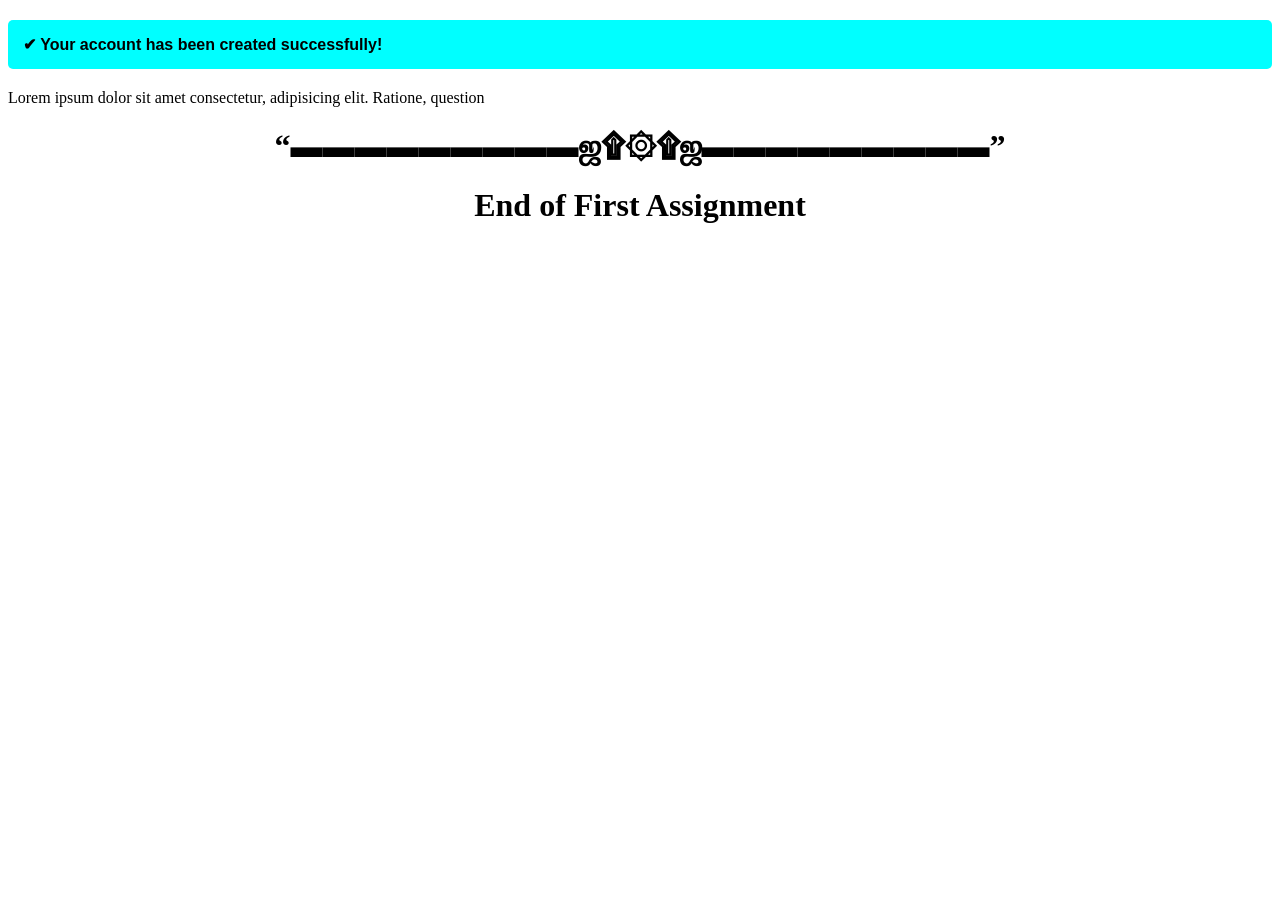
<file: chap1.html>
<!DOCTYPE html>
<html lang="en">
<head>
    <meta charset="UTF-8">
    <meta name="viewport" content="width=device-width, initial-scale=1.0">
    <title>Chapter 1- Introduction to JavaScript-Assignment</title>
    <link rel="stylesheet" href="chapter1.css">
    <!-- <script src="chap1.js"></script>script in head -->
</head>
<body>
        <!-- <script>
        alert("Script placed BEFORE page HTML");script before the HTML
    </script> -->
    <div class="alert ">
  ✔ Your account has been created successfully!
</div>
    <!-- <script>
        alert("Script placed INSIDE page HTML"); // script inside the HTML
</script> -->
<p>Lorem ipsum dolor sit amet consectetur, adipisicing elit. Ratione, question</p>
    <script src="chap1.js"></script>

     <!-- <script>
        alert("Script placed AFTER page HTML");script after the HTML
    </script> -->
     <h1 style="text-align: center;">“▬▬▬▬▬▬▬▬▬ஜ۩۞۩ஜ▬▬▬▬▬▬▬▬▬”</h1>
        <h1 style="text-align: center;">End of First Assignment</h1>


</body>
</html>
</file>
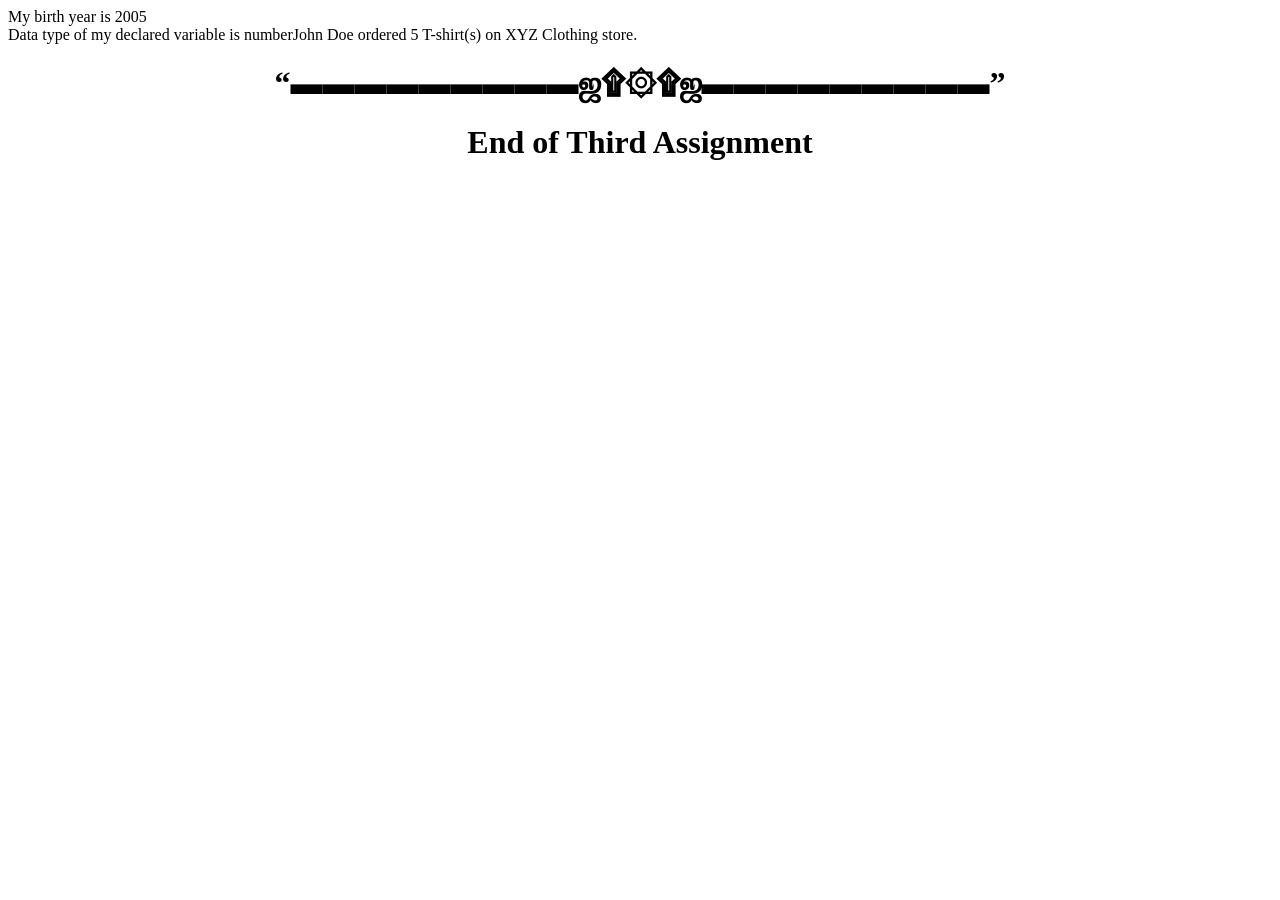
<file: chap3.html>
<!DOCTYPE html>
<html lang="en">
<head>
    <meta charset="UTF-8">
    <meta name="viewport" content="width=device-width, initial-scale=1.0">
    <title>chapter-3  javascript-Assignment</title>
</head>
<body>
    <script src="chap3.js"></script>
        <h1 style="text-align: center;">“▬▬▬▬▬▬▬▬▬ஜ۩۞۩ஜ▬▬▬▬▬▬▬▬▬”</h1>
        <h1 style="text-align: center;">End of Third Assignment</h1>

    
</body>
</html>
</file>
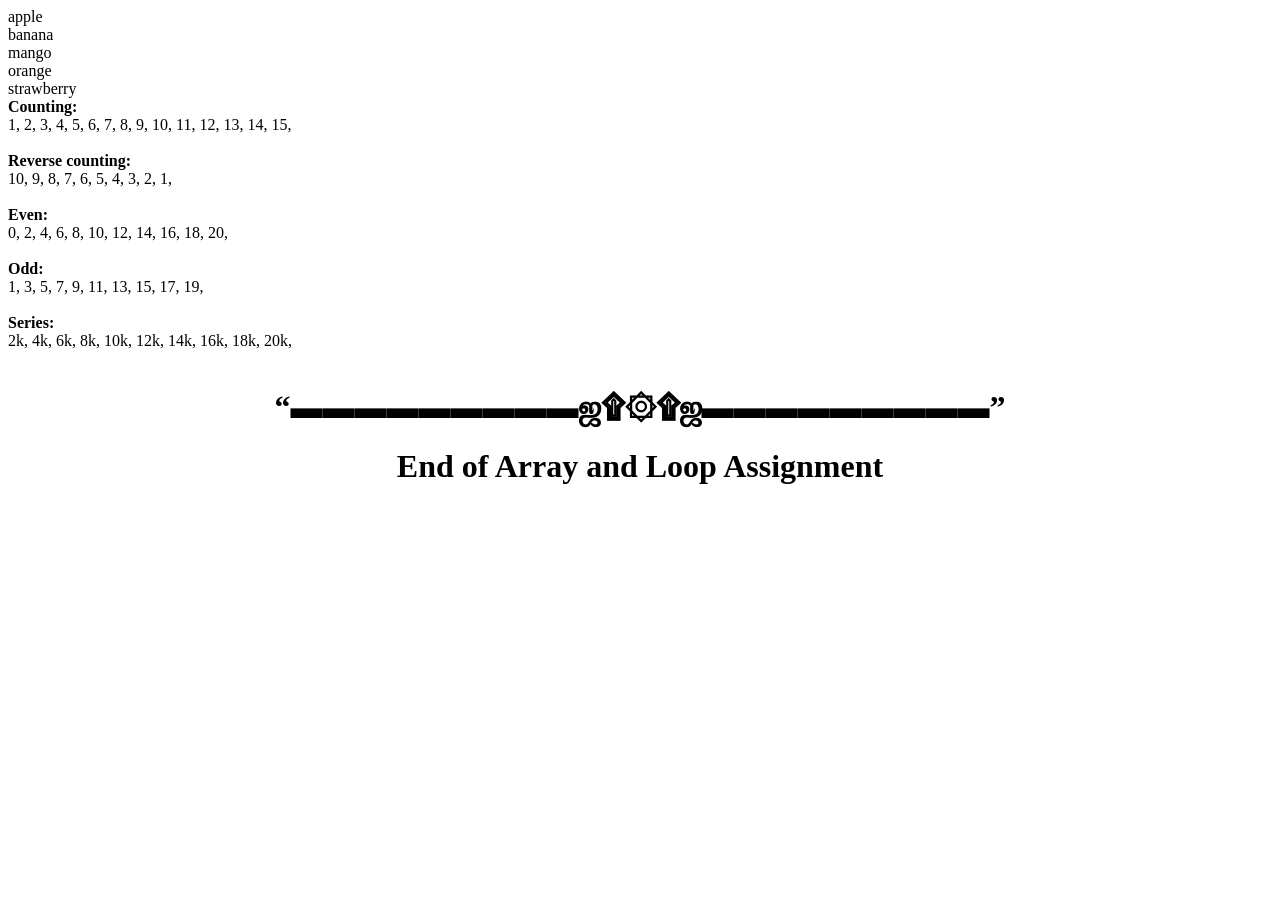
<file: chap5.html>
<!DOCTYPE html>
<html lang="en">
<head>
<meta charset="UTF-8">
<title>Assignment chapter 17 - 20</title>
<script src="chap5.js"></script>
</head>






<body>
  

</body>
   <h1 style="text-align: center;">“▬▬▬▬▬▬▬▬▬ஜ۩۞۩ஜ▬▬▬▬▬▬▬▬▬”</h1>
        <h1 style="text-align: center;">End of Array and Loop Assignment</h1>
</html>
</file>
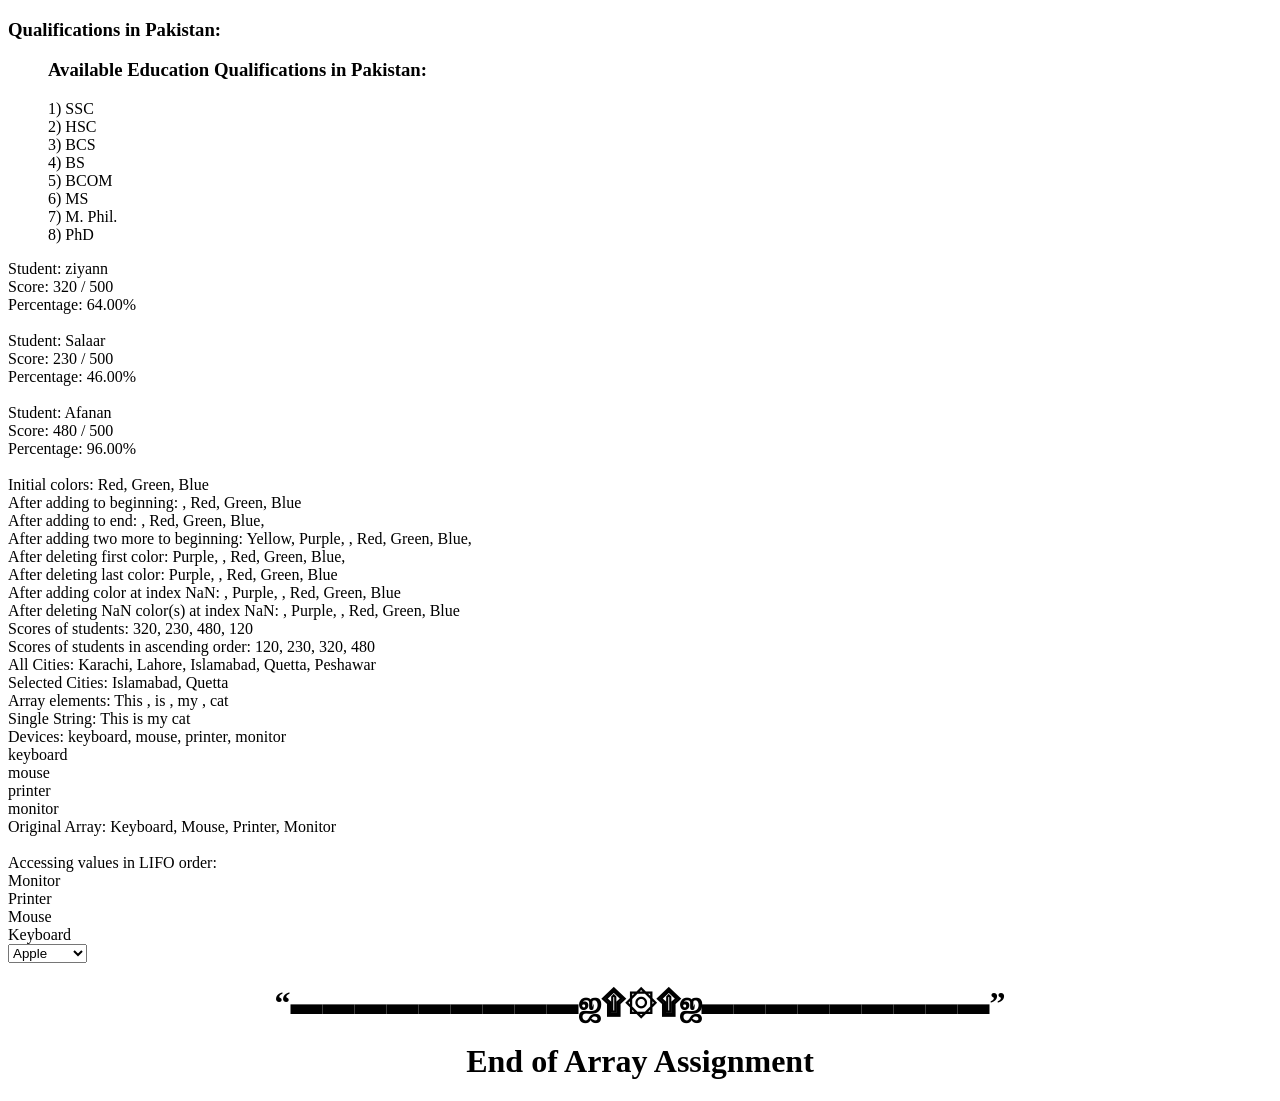
<file: chap6.html>
<!DOCTYPE html>
<html lang="en">
<head>
<meta charset="UTF-8">
<title>Assignment chapter 14 - 26</title>
<script src="chap6.js"></script>
</head>
     







<body>

  

</body>
     <h1 style="text-align: center;">“▬▬▬▬▬▬▬▬▬ஜ۩۞۩ஜ▬▬▬▬▬▬▬▬▬”</h1>
        <h1 style="text-align: center;">End of  Array Assignment</h1>
</html>
</file>
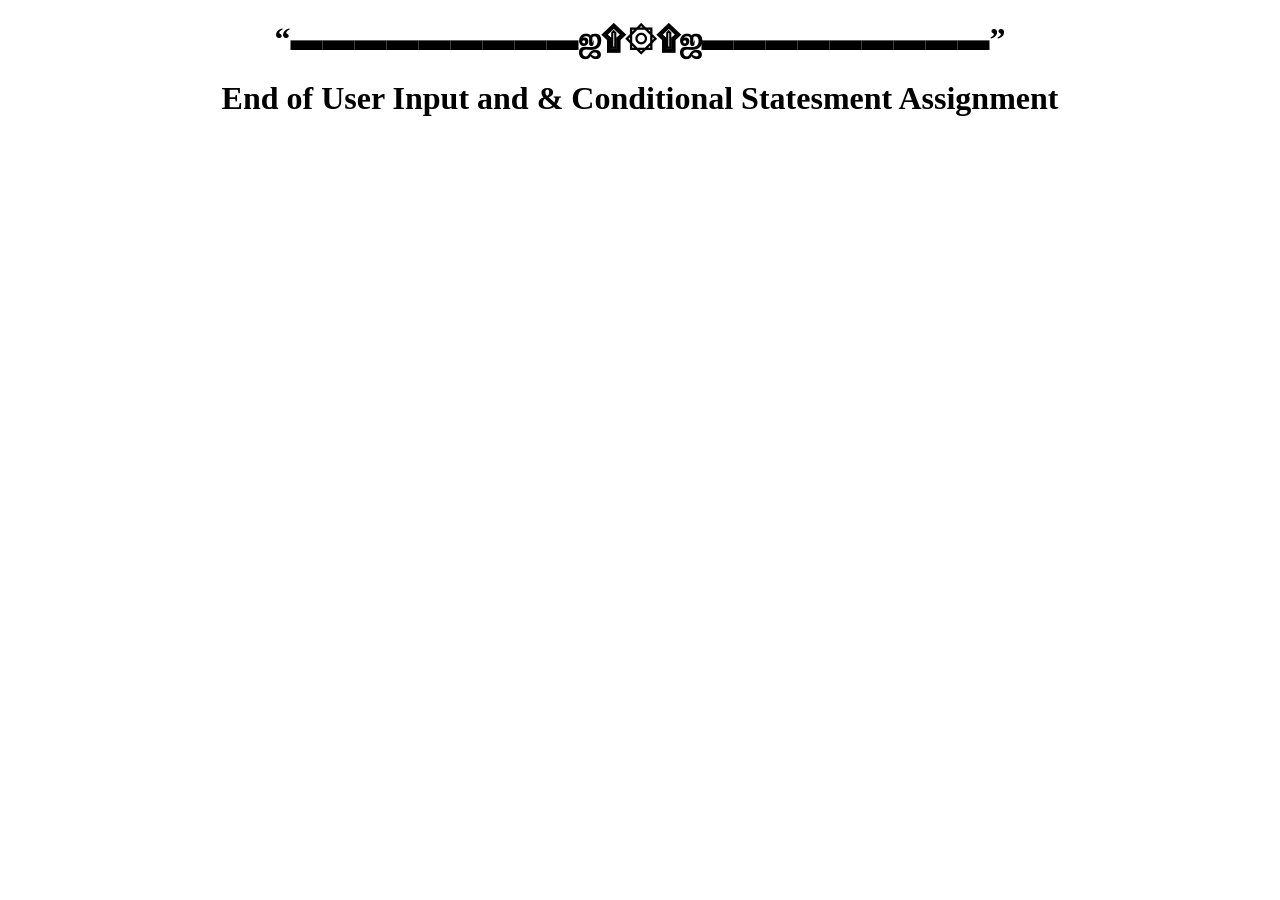
<file: chap7.html>
<!DOCTYPE html>
<html lang="en">
<head>
<meta charset="UTF-8">
<title>Assignment chapter 9 - 11</title>
<script src="chap7.js"></script>
</head>
     







<body>

  

</body>
     <h1 style="text-align: center;">“▬▬▬▬▬▬▬▬▬ஜ۩۞۩ஜ▬▬▬▬▬▬▬▬▬”</h1>
        <h1 style="text-align: center;">End of User Input and & Conditional Statesment Assignment</h1>
</html>
</file>
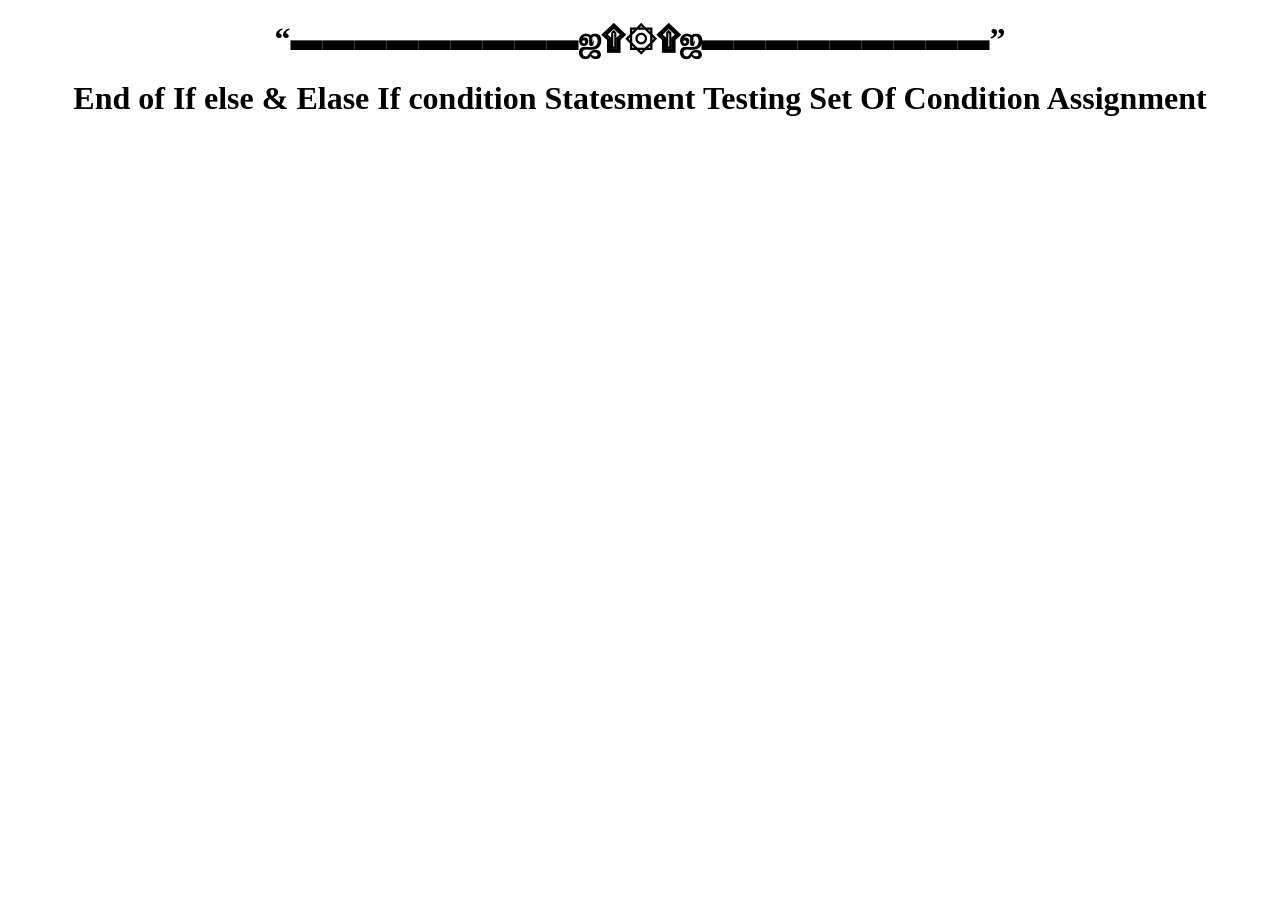
<file: chap8.html>
<!DOCTYPE html>
<html lang="en">
<head>
<meta charset="UTF-8">
<title>Assignment chapter 12 - 13</title>
<script src="chap8.js"></script>
</head>
     







<body>

  

</body>
     <h1 style="text-align: center;">“▬▬▬▬▬▬▬▬▬ஜ۩۞۩ஜ▬▬▬▬▬▬▬▬▬”</h1>
        <h1 style="text-align: center;">End of If else & Elase If condition Statesment Testing Set Of Condition Assignment</h1>
</html>
</file>
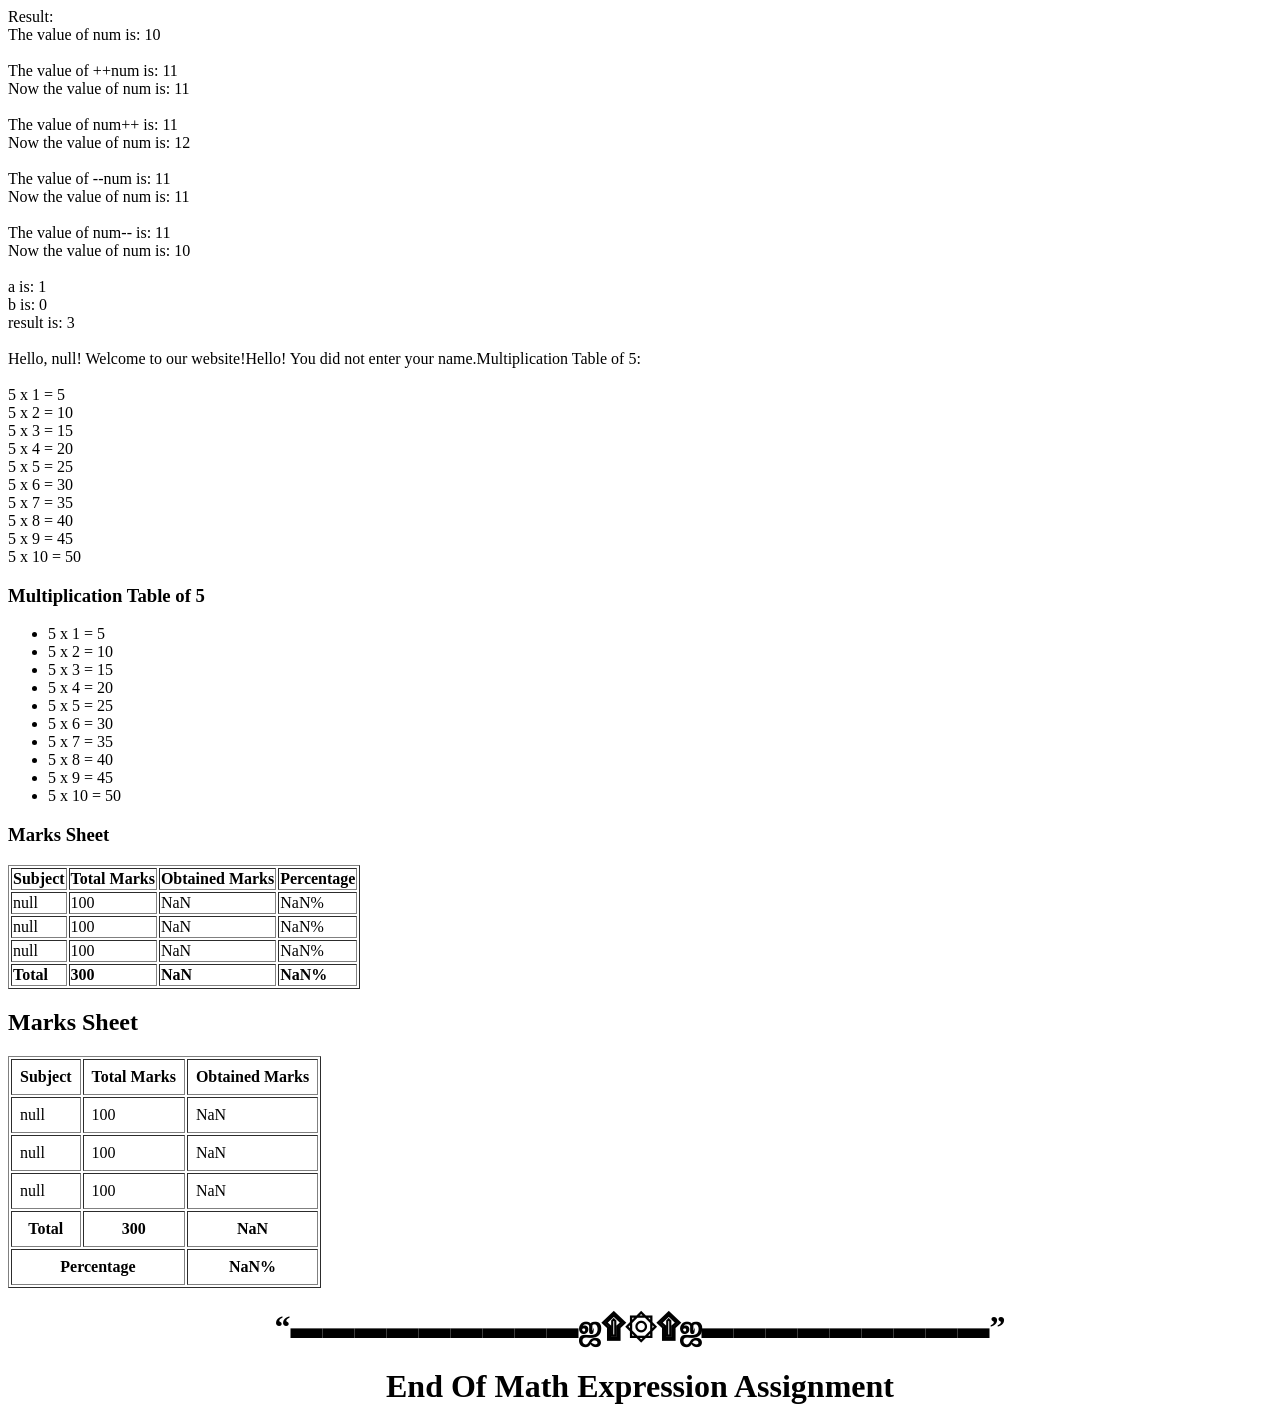
<file: chap9.html>
<!DOCTYPE html>
<html lang="en">
<head>
<meta charset="UTF-8">
<title>Assignment chapter 6 -9</title>
<script src="chap9.js"></script>
</head>
     







<body>

  

</body>
     <h1 style="text-align: center;">“▬▬▬▬▬▬▬▬▬ஜ۩۞۩ஜ▬▬▬▬▬▬▬▬▬”</h1>
        <h1 style="text-align: center;">End Of Math Expression Assignment</h1>
</html>
</file>
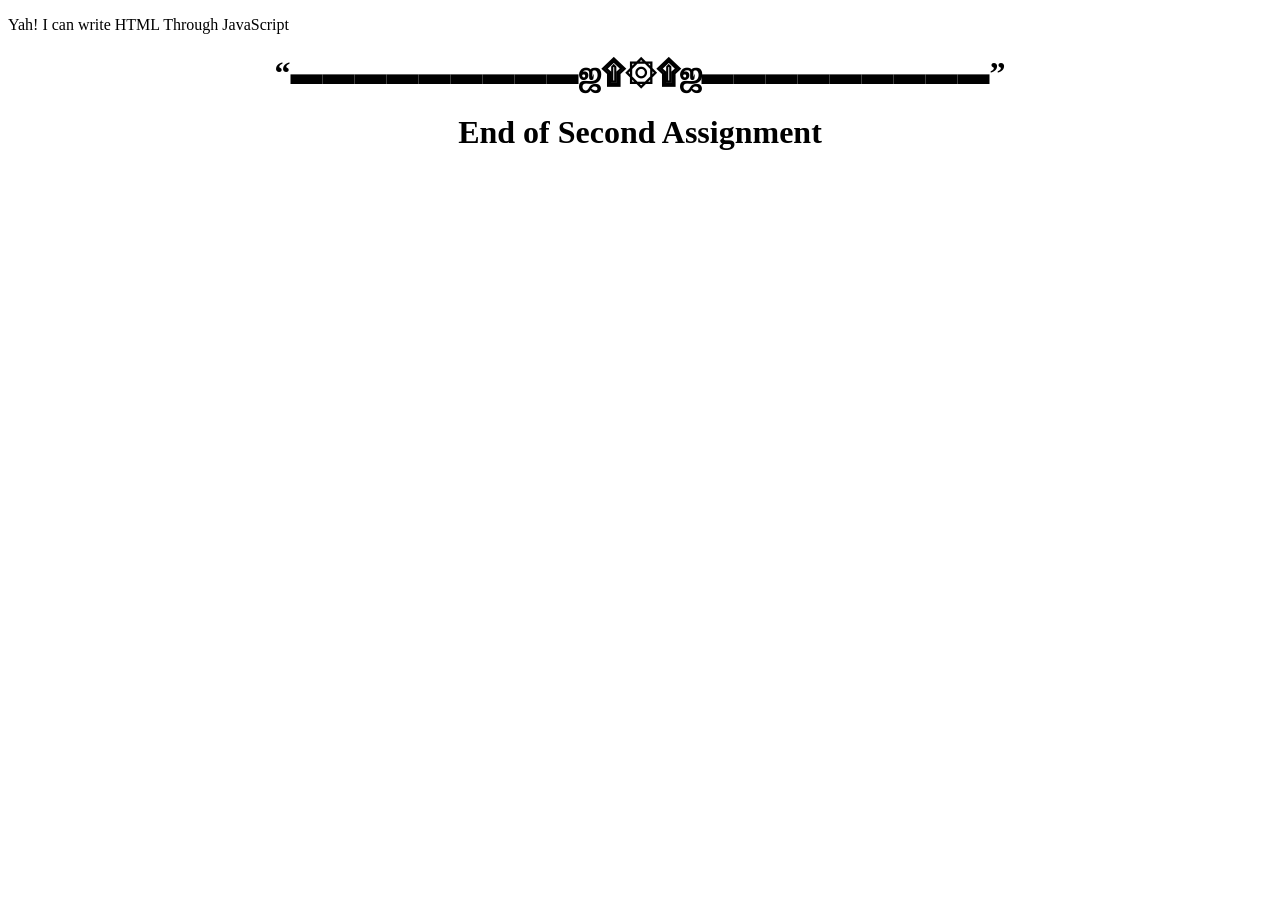
<file: chapt2.html>
<!DOCTYPE html>
<html lang="en">
<head>
    <meta charset="UTF-8">
    <meta name="viewport" content="width=device-width, initial-scale=1.0">
    <title>chapter-2 javascript-Assignment</title>
</head>
<body>
 <!-- question 8   first method to write in browser through JS -->

    <!-- <script>
        document.write("Yah! I can write HTML Through JavaScript");
    </script> -->
    <!-- question 9   second method to write in browser through JS -->
    <!-- // Display in the browser -->

  
    <script src="chap2.js"></script>
        <h1 style="text-align: center;">“▬▬▬▬▬▬▬▬▬ஜ۩۞۩ஜ▬▬▬▬▬▬▬▬▬”</h1>
        <h1 style="text-align: center;">End of Second Assignment</h1>
</body>
</html>
</file>
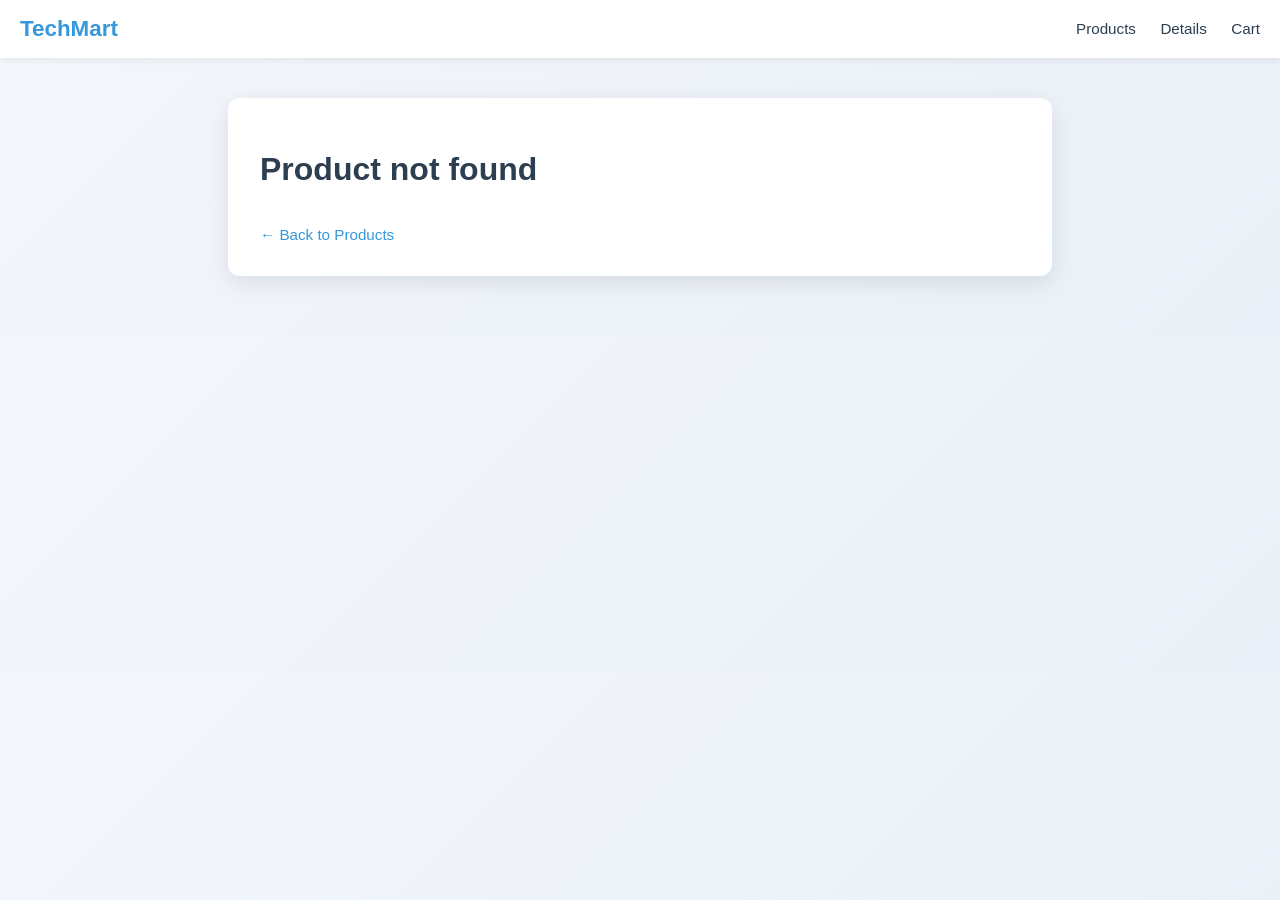
<file: details.html>
<!DOCTYPE html>
<html lang="en">
<head>
  <meta charset="UTF-8" />
  <meta name="viewport" content="width=device-width, initial-scale=1.0" />
  <title>Product Details | TechMart</title>
  <style>
    :root {
      --bg: #f7f9fc;
      --nav-bg: #ffffff;
      --card-bg: #ffffff;
      --primary: #3498db;
      --accent: #27ae60;
      --text: #2c3e50;
      --light: #555;
      --border: #eee;
    }
    body {
      margin: 0;
      padding: 0;
      background: linear-gradient(135deg, #f4f7fc, #e9f0f7);
      font-family: "Segoe UI", Arial, sans-serif;
      color: var(--text);
    }
    header {
      background: var(--nav-bg);
      box-shadow: 0 2px 8px rgba(0, 0, 0, 0.08);
      padding: 16px 20px;
      display: flex;
      justify-content: space-between;
      align-items: center;
    }
    header .logo {
      font-size: 1.4rem;
      font-weight: 600;
      color: var(--primary);
      text-decoration: none;
    }
    header .nav-links a {
      margin-left: 20px;
      color: var(--text);
      text-decoration: none;
      font-size: 0.95rem;
    }
    header .nav-links a:hover {
      color: var(--primary);
      text-decoration: underline;
    }

    main {
      padding: 40px 20px 60px;
    }
    .detail-container {
      background: var(--card-bg);
      max-width: 760px;
      margin: 0 auto;
      padding: 32px;
      border-radius: 12px;
      box-shadow: 0 6px 24px rgba(0, 0, 0, 0.1);
    }
    .product-grid {
      display: grid;
      grid-template-columns: 1fr 1fr;
      gap: 28px;
    }
    @media (max-width: 768px) {
      .product-grid {
        grid-template-columns: 1fr;
      }
    }
    .product-image {
      border-radius: 10px;
      overflow: hidden;
      box-shadow: 0 2px 12px rgba(0, 0, 0, 0.08);
    }
    .product-image img {
      width: 100%;
      height: 280px;
      object-fit: cover;
    }
    .product-info h1 {
      margin: 0 0 8px;
      font-size: 1.6rem;
      color: var(--text);
    }
    .product-info h2 {
      margin: 8px 0 12px;
      font-size: 1.2rem;
      color: var(--accent);
      font-weight: 500;
    }
    .product-info p {
      color: var(--light);
      line-height: 1.6;
      margin-bottom: 14px;
    }
    .features {
      margin-bottom: 20px;
    }
    .features h3 {
      margin: 0 0 8px;
      color: var(--text);
      font-size: 1.1rem;
    }
    .features ul {
      padding-left: 20px;
      margin: 0;
    }
    .features li {
      margin-bottom: 4px;
      color: var(--light);
      line-height: 1.5;
    }
    .delivery-info {
      background: #ecf0f1;
      padding: 14px 18px;
      border-radius: 8px;
      border-left: 4px solid var(--primary);
      margin-bottom: 20px;
    }
    .delivery-info h3 {
      margin: 0 0 8px;
      color: var(--text);
      font-size: 1.1rem;
    }
    .delivery-info p {
      margin: 4px 0;
      font-size: 0.95rem;
    }
    .btn-group {
      margin-top: 16px;
    }
    .btn {
      padding: 10px 20px;
      border: none;
      border-radius: 8px;
      cursor: pointer;
      font-size: 0.95rem;
      margin-right: 8px;
    }
    .btn-primary {
      background: var(--primary);
      color: white;
    }
    .btn-secondary {
      background: #666;
      color: white;
    }
    .btn:hover {
      opacity: 0.9;
    }
    .back-link {
      margin-top: 16px;
      display: inline-block;
      color: var(--primary);
      text-decoration: none;
      font-size: 0.95rem;
    }
    .back-link:hover {
      text-decoration: underline;
    }
  </style>
</head>
<body>
  <header>
    <a href="index.html" class="logo">TechMart</a>
    <div class="nav-links">
      <a href="index.html">Products</a>
      <a href="details.html">Details</a>
      <a href="#" onclick="event.preventDefault();">Cart</a>
    </div>
  </header>

  <main>
    <div class="detail-container" id="detail-container">
      <!-- filled with JS -->
    </div>
  </main>

  <script>
    const products = [
      {
        id: 1,
        name: "Laptop",
        price: "$800",
        image: "images (2).jfif",
        description: "Powerful laptop with high performance, perfect for work, gaming, and content creation.",
        features: [
          "Intel Core i7 processor",
          "16GB RAM, 512GB SSD",
          "Full HD 15.6\" display",
          "Backlit keyboard and long battery life"
        ],
        delivery: "Fast delivery within 2–3 business days across Pakistan. Free shipping on orders above $100."
      },
      {
        id: 2,
        name: "Phone",
        price: "$500",
        image: "images (1).jfif",
        description: "Latest smartphone with advanced camera and long battery life.",
        features: [
          "6.7\" OLED display",
          "Triple camera setup up to 108MP",
          "5000mAh battery",
          "Face unlock and fast charging"
        ],
        delivery: "Delivered within 1–2 business days. Cash on delivery available."
      },
      {
        id: 3,
        name: "Watch",
        price: "$200",
        image: "download.jfif",
        description: "Smart watch with fitness tracking and heart‑rate monitoring.",
        features: [
          "Water‑resistant design",
          "Heart‑rate and sleep tracking",
          "Notifications from phone",
          "Long‑lasting battery up to 7 days"
        ],
        delivery: "Expected delivery in 3–5 business days. Free shipping nationwide."
      },
      {
        id: 4,
        name: "Headphones",
        price: "$120",
        image: "images.jfif",
        description: "Wireless headphones with noise cancellation and crystal‑clear sound.",
        features: [
          "Active noise cancellation",
          "Up to 30 hours battery life",
          "Bluetooth 5.0 connectivity",
          "Comfortable over‑ear design"
        ],
        delivery: "Ready‑to‑ship. Delivery within 2 days in major cities."
      }
    ];

    const savedId = localStorage.getItem("productId");
    const product = products.find(p => p.id == savedId);
    const detailContainer = document.getElementById("detail-container");

    if (product) {
      detailContainer.innerHTML = `
        <div class="product-grid">
          <div class="product-image">
            <img src="${product.image}" alt="${product.name}" />
          </div>
          <div class="product-info">
            <h1>${product.name}</h1>
            <h2>${product.price}</h2>
            <p>${product.description}</p>

            <div class="features">
              <h3>Key Features</h3>
              <ul>
                ${product.features.map(feat => `>${feat}</li>`).join("")}
              </ul>
            </div>

            <div class="delivery-info">
              <h3>Delivery & Shipping</h3>
              <p>${product.delivery}</p>
              <p><strong>Shipping type:</strong> Standard courier</p>
              <p><strong>Returns:</strong> 7‑day return window if unused.</p>
            </div>

            <div class="btn-group">
              <button class="btn btn-primary" onclick="alert('Added to cart!')">Add to Cart</button>
              <button class="btn btn-secondary" onclick="alert('Buy Now clicked!')">Buy Now</button>
            </div>

            <a href="index.html" class="back-link">← Back to Products</a>
          </div>
        </div>
      `;
    } else {
      detailContainer.innerHTML = `
        <h1>Product not found</h1>
        <a href="index.html" class="back-link">← Back to Products</a>
      `;
    }
  </script>
</body>
</html>
</file>
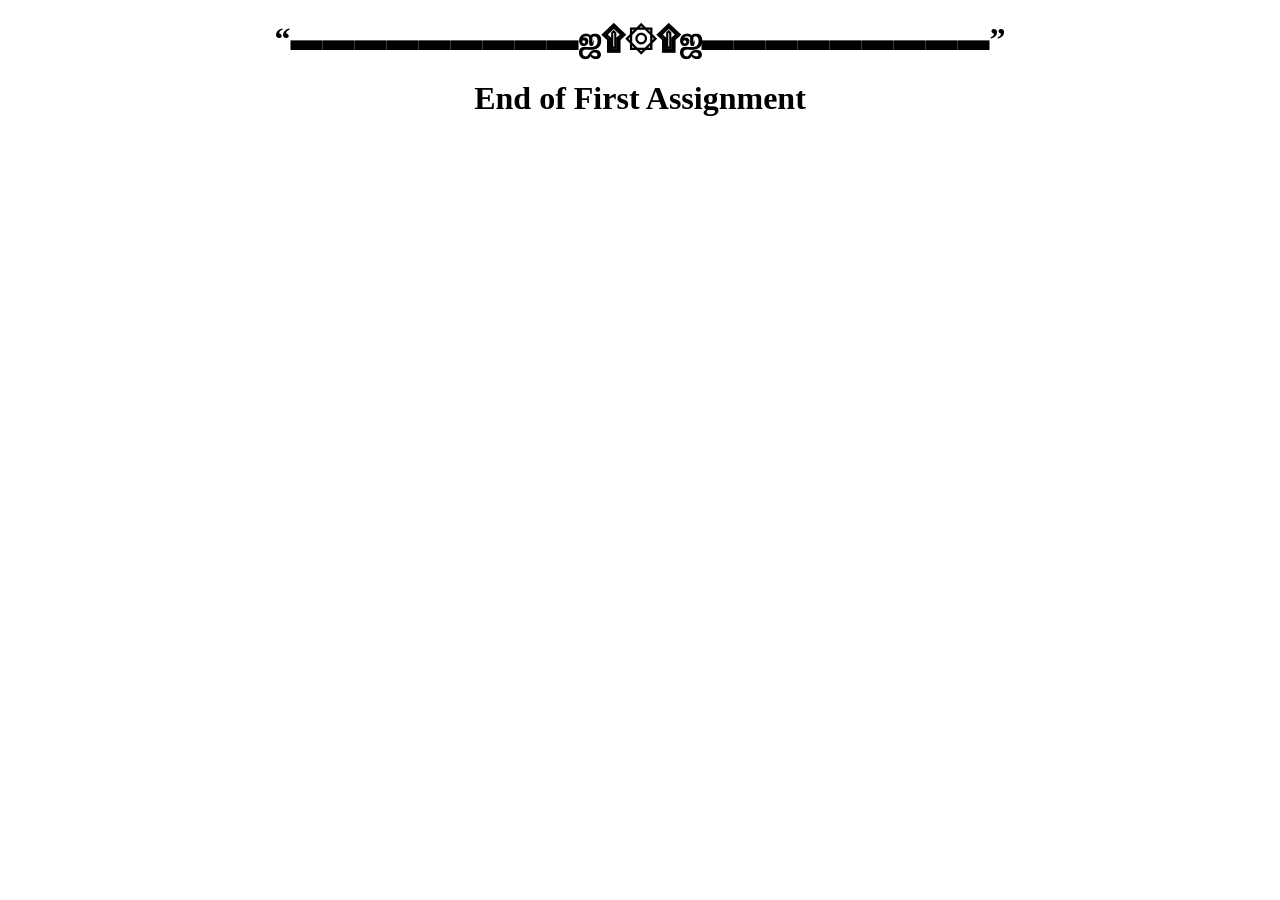
<file: idex.html>
<!DOCTYPE html>
<html lang="en">
<head>
    <meta charset="UTF-8">
    <meta name="viewport" content="width=device-width, initial-scale=1.0">
    <title> JavaScript-Assignment</title>
    
    <script src="script.js"></script>
</head>
<body>
 
     <h1 style="text-align: center;">“▬▬▬▬▬▬▬▬▬ஜ۩۞۩ஜ▬▬▬▬▬▬▬▬▬”</h1>
        <h1 style="text-align: center;">End of First Assignment</h1>


</body>
</html>
</file>
<file: chapter1.css>
.alert {
  padding: 15px;
  margin: 20px 0;
  border-radius: 5px;
  font-weight: bold;
    font-family: Arial, sans-serif;
    font-size: 16px;
    background-color: aqua;
}
</file>
